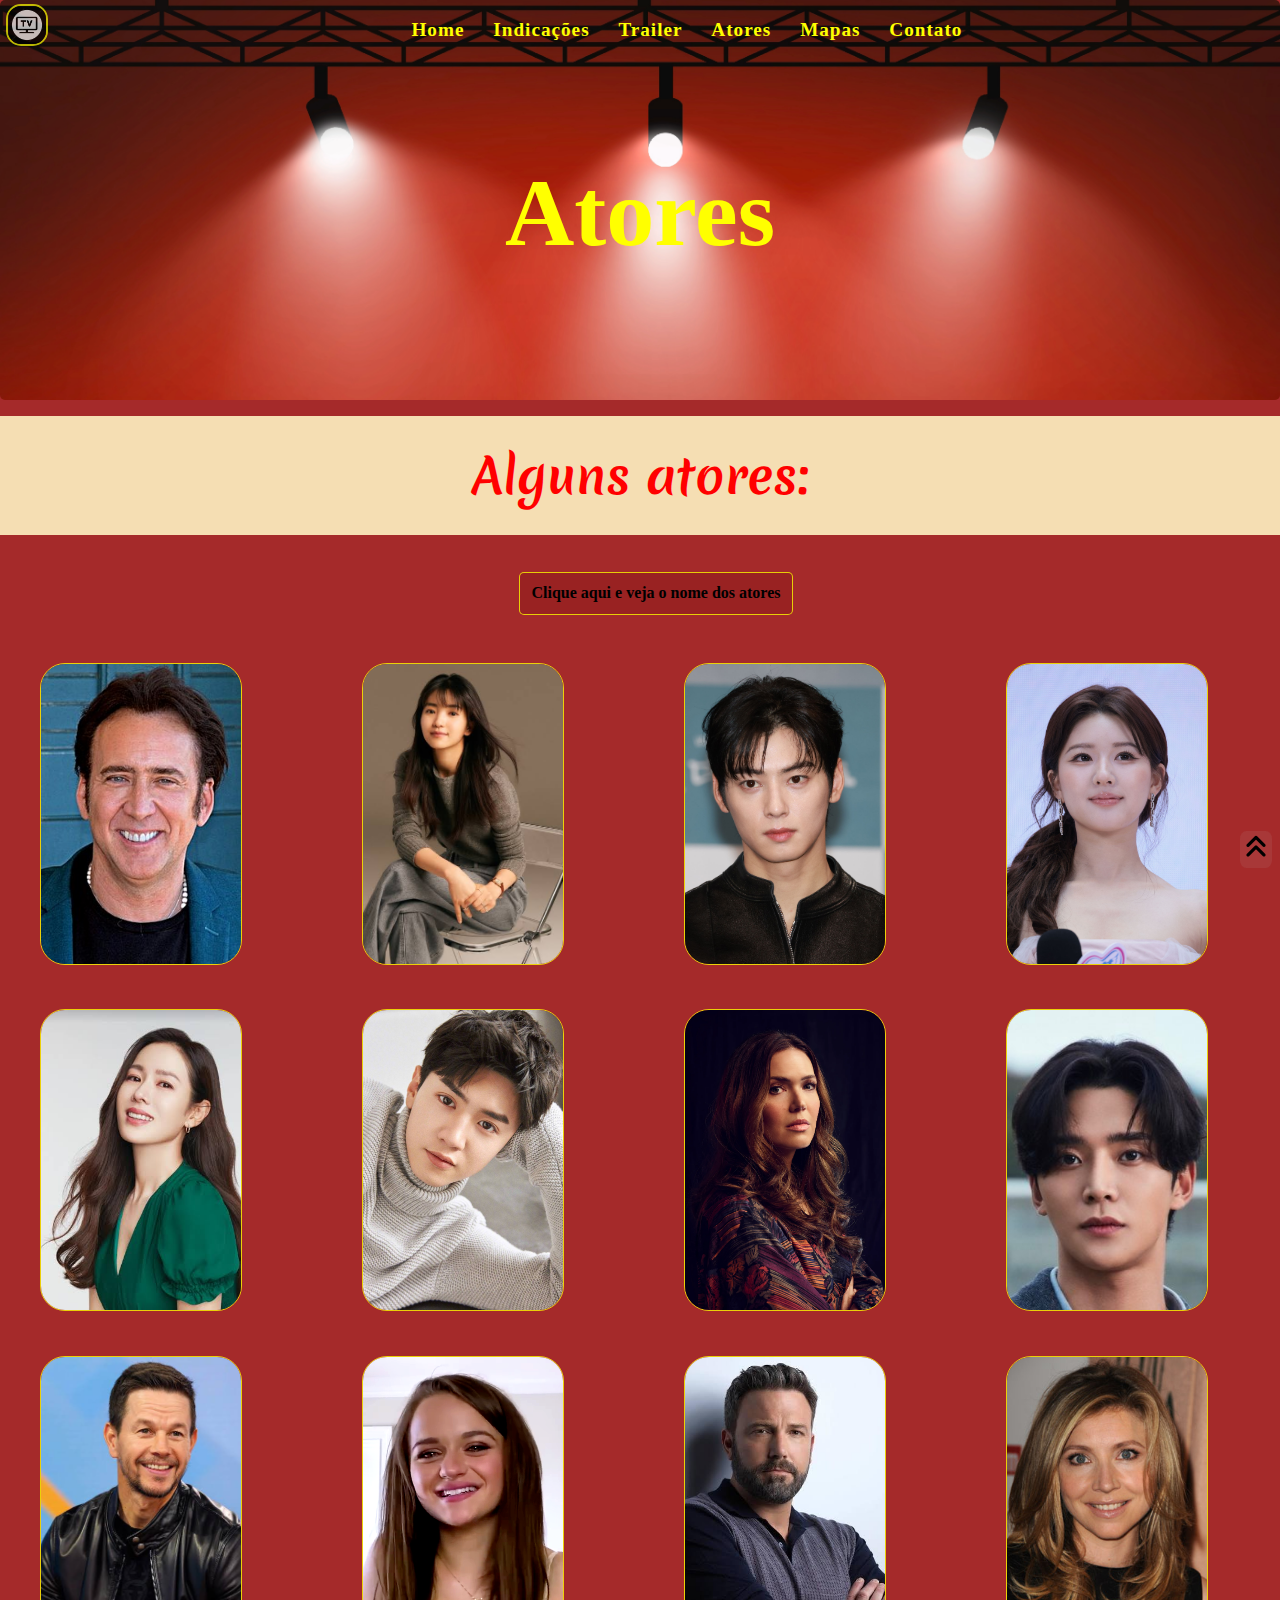
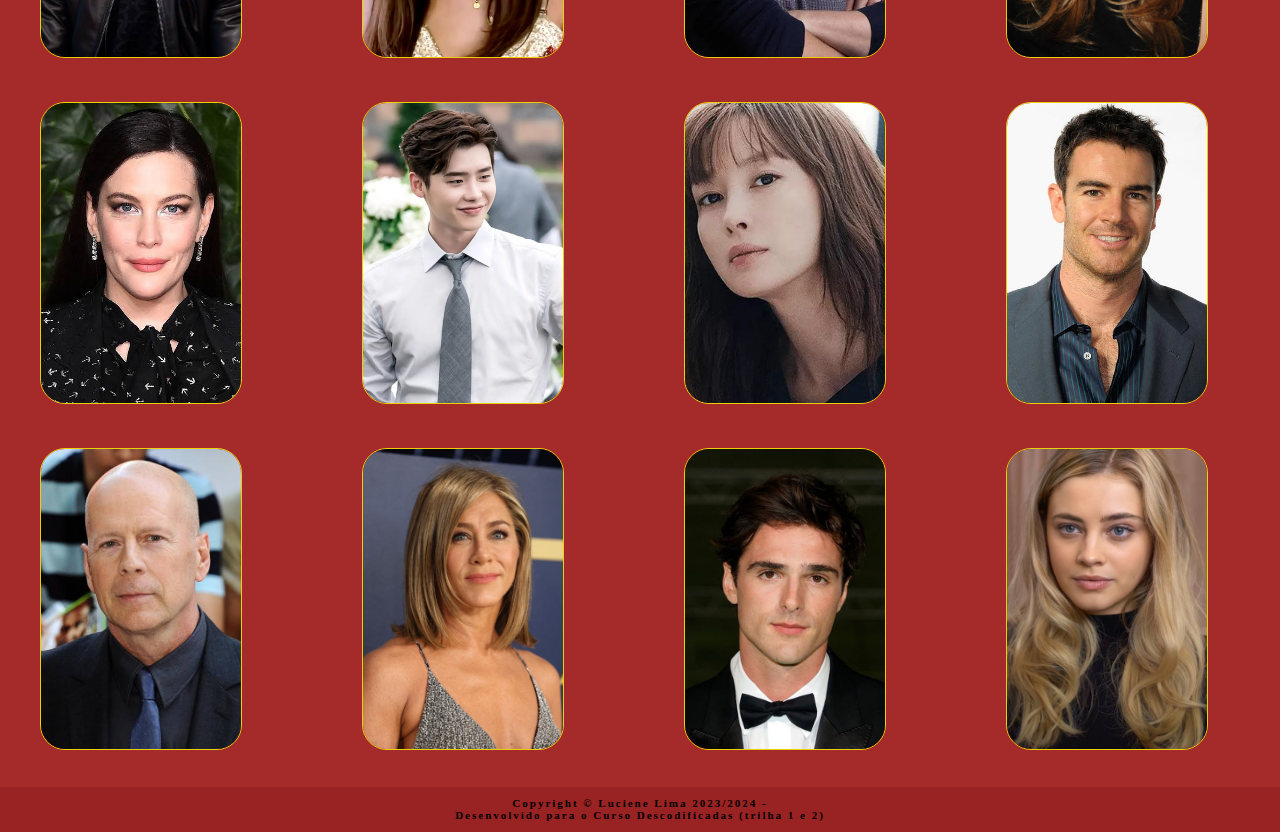
<file: atores.html>
<!DOCTYPE html>
<html lang="pt-br">
<head>
    <meta charset="UTF-8">
    <meta name="viewport" content="width=device-width, initial-scale=1.0">
    <meta name="keywords" content="Maratonize, Dicas de filmes e séries, Filmes, Séries, Streaming, Netflix, Prime Vídeo, Disney Plus">
    <meta name="description" content="Procurando um filme ou uma série?! Encontre aqui no site algumas dicas com sinopses, trailers e até pontos turísticos retratados nas histórias.">
    <meta name="author" content="Luciene Lima">

    <title>Maratonize - Dicas de filmes e séries</title>

    <!-- ícone na aba -->
    <link rel="shortcut icon" href="imagens/controlo-remoto.png" type="image/x-icon">

    <!-- Link do google pra usarmos o Ícone menu hamburguer -->
    <link href="https://fonts.googleapis.com/icon?family=Material+Icons" rel="stylesheet">

    <!-- Link arq js do menu hambuguer -->
    <script src="index.js"></script>

    
    <!-- Linkar normalize -->
    <link rel="stylesheet" href="css/normalize.css">

    <!-- Linkar css -->
    <link rel="stylesheet" href="css/estilo.css">
    <link rel="stylesheet" href="css/atores.css">
 
    <!-- Linkar responsivo css -->
    <link rel="stylesheet" href="css/responsivo.css">
    <link rel="stylesheet" href="css/responsivo_atores.css">

</head>

<body>
    <main>
        <header class="header_atores">
        
            <!-- Logo  clicável pra página inicial/Home-->
            <a href="index.html"><img class="imagem_logo" src="imagens/download.png" alt="logo de uma tv"></a>
    
            <!-- Menu Hamburguer -->
            <i id="hamburguer" class="material-icons" onclick="menuShow()">menu</i>
    
                <!-- Id do nav pra usar no menu hamburguer -->
                <nav id="itens_hamburguer">
                  <article class="article_menu">
                    <ul class="menu">
                        <li><a href="index.html">Home</a></li>
                        <li><a href="indicacoes.html">Indicações</a></li>  
                        <li><a href="trailer.html">Trailer</a></li>
                        <li><a href="atores.html">Atores</a></li>  
                        <!-- <li><a href="mapas.html">Mapas</a></li> -->
                        <li><a href="mapas2.html">Mapas</a></li>
                        <li><a href="contato.html">Contato</a></li>
            
                    </ul>
                  </article>      
                </nav>
                
            <h1 class="atores_título">Atores</h1> 
    
           </header>


           <h4>Alguns atores:</h4>
           

           <!-- Div pro botão chamar o nome dos atores com JS -->

           <div class="div_btn_nome_atores">

            <!-- Botão pra chamar o nome dos atores -->

           <button id="btn_nome_atores" onclick="mostrar_nome()"  type="button">Clique aqui e veja o nome dos atores</button>

           </div>

      
           <!-- Section com os 4 atores -->
            <section class="section_atores">

             <!-- <div class="div_4atores"> -->

                <!-- 1ª linha -->

                <!-- Nicolas Cage -->
          
                <figure class="figure_atores at_cage">
                    
                    <img class="img_ator" src="imagens/nicolas_cage.jpg" alt="imagem do ator Nicolas Cage">
               
                    <!-- Parágrafo pra aparecer nome do ator ao clicar com o mouse com JS -->
                    <p class="click_nome" style="display: none;">Nicolas Cage</p>

                </figure>


                <!--Kim Tae-ri  -->
          
                <figure class="figure_atores at_kim">
                    
                    <img class="img_ator"src="imagens/kim_tae-ri.jpg" alt="imagem da atriz Kim Tae-ri">

                    <!-- Parágrafo pra aparecer nome do ator ao clicar com o mouse com JS -->
                    <p class="click_nome" style="display: none;">Kim Tae-ri</p>
              
                </figure>

                         
                <!-- Cha Eun-woo -->
                            
                <figure class="figure_atores at_eunwoo">

                    <img class="img_ator" src="imagens/eunwoo.jpg" alt="imagem do ator Cha Eun-woo">

                    <p class="click_nome" style="display: none;">Cha Eun-woo</p>

              
                </figure>


                <!--Zhao Lusi-->
          
                <figure class="figure_atores at_zhao">
                    
                    <img class="img_ator" src="imagens/Zhao_Lusi.jpg" alt="imagem da atriz Zhao Lusi">

                    <p class="click_nome" style="display: none;">Zhao Lusi</p>

              
                </figure>

                
                <!-- 2ª linha -->

                <!-- Son Ye-jin -->
                                     
                <figure class="figure_atores">
                    
                    <img class="img_ator" src="imagens/Son_ye-jin.jpg" alt="imagem da atriz Son Ye-jin">

                    <p class="click_nome" style="display: none;">Son Ye-jin</p>

           
                </figure>

                <!--Chen Zheyuan -->
          
                <figure class="figure_atores">
                    
                    <img class="img_ator" src="imagens/Chen_Zheyuan.jpg" alt="imagem do ator Chen Zheyuan">

                    <p class="click_nome" style="display: none;">Chen Zheyuan</p>

              
                </figure>

                <!--Mandy Moore-->
          
                <figure class="figure_atores">
                    
                    <img class="img_ator" src="imagens/mandy_moore.webp" alt="imagem da atriz Mandy Moore">

                    <p class="click_nome" style="display: none;">Mandy Moore</p>

              
                </figure>

                <!-- Ro Woon  -->
          
                <figure class="figure_atores">
                    
                    <img class="img_ator" src="imagens/Rowoon.jpg" alt="imagem do ator Ro Woon">

                    <p class="click_nome" style="display: none;">Ro Woon</p>

              
                </figure>

                
                <!-- 3ª linha -->

                <!--Mark Wahlberg-->
          
                <figure class="figure_atores at_mark">
                    
                    <img class="img_ator" src="imagens/mark_wahlberg.jpg" alt="imagem do ator Mark Wahlberg ">

                    <p class="click_nome" style="display: none;">Mark Wahlberg</p>

              
                </figure>


                <!-- Joey King -->
          
                <figure class="figure_atores">
                    
                    <img class="img_ator" src="imagens/Joey_King.png" alt="imagem da atriz Joey King">

                    <p class="click_nome" style="display: none;">Joey King</p>

              
                </figure>

                                
                <!--Ben Affleck-->
          
                <figure class="figure_atores">
                    
                    <img class="img_ator" src="imagens/ben_affleck.jpg" alt="imagem do ator Ben Affleck">

                    <p class="click_nome" style="display: none;">Ben Affleck</p>

              
                </figure>

                <!-- Sarah Chalke -->
          
                <figure class="figure_atores">
                    
                    <img class="img_ator" src="imagens/Sarah_Chalke.jpg" alt="imagem da atriz Sarah Chalke">

                    <p class="click_nome" style="display: none;">Sarah Chalke</p>

                  
                </figure>

                
                <!-- 4ª linha -->

                <!-- Liv Tyler-->
          
                <figure class="figure_atores">
                    
                    <img class="img_ator" src="imagens/liv_tyler.jpg" alt="imagem da atriz Liv Tyler">

                    <p class="click_nome" style="display: none;">Liv Tyler</p>

              
                </figure>

                <!-- Lee Jong-suk-->
          
                <figure class="figure_atores">
                    
                    <img class="img_ator" src="imagens/Lee_jong_suk.webp" alt="imagem do ator Lee Jong-suk">

                    <p class="click_nome" style="display: none;">Lee Jong-suk</p>

              
                </figure>

           
                <!--Lee Na-young-->
          
                <figure class="figure_atores">
                    
                    <img class="img_ator" src="imagens/Lee-Na-young.webp" alt="imagem da atriz Lee Na-young">

                    <p class="click_nome" style="display: none;">Lee Na-young</p>

              
                </figure>

                <!-- Ben Lawson-->
          
                <figure class="figure_atores">
                    
                    <img class="img_ator" src="imagens/Ben_Lawson.webp" alt="imagem do ator Ben Lawson">

                    <p class="click_nome" style="display: none;">Ben Lawson</p>

              
                </figure>


                <!-- 5ª linha -->

                
                <!-- Bruce Willis-->
          
                <figure class="figure_atores">
                    
                    <img class="img_ator" src="imagens/bruce_willis.jpg" alt="imagem do ator Bruce Willis">

                    <p class="click_nome" style="display: none;">Bruce Willis</p>

              
                </figure>


                <!--Jennifer Aniston-->
          
                <figure class="figure_atores">
                    
                    <img class="img_ator" src="imagens/jennifer_aniston.jpg" alt="imagem da atriz Jennifer Aniston">

                    <p class="click_nome" style="display: none;">Jennifer Aniston</p>

              
                </figure>

                           
                <!--Jacob Elordi -->
          
                <figure class="figure_atores">
                    
                    <img class="img_ator" src="imagens/Jacob _Elordi.jpg" alt="imagem do ator Jacob Elordi">

                    <p class="click_nome" style="display: none;">Jacob Elordi</p>

              
                </figure>

                <!--Josephine Langford -->
          
                <figure class="figure_atores">
                    
                    <img class="img_ator" src="imagens/Josephine _Langford.jpg" alt="imagem da atriz Josephine Langford">

                    <p class="click_nome" style="display: none;">Josephine Langford</p>

              
                </figure>

               

            </section>

         <!-- </div> -->

           

    </main>

    <!-- Botão seta pra subir a página -->
<div id="voltarTopo">
    <a class="button_seta" href="#" id="up"><img src="imagens/setas-para-cima.png"></a>
</div>

<!-- Footer / Rodapé -->
<footer>Copyright &copy; Luciene Lima 2023/2024 - <br>Desenvolvido para o Curso Descodificadas (trilha 1 e 2)</footer>
    

<!-- Link pro JS mostrar o nome do ator -->
<script src="nome_ator.js"></script>


</body>
</html>











































<!-- Esse trabalho foi feito por Luciene Lima -->
</file>
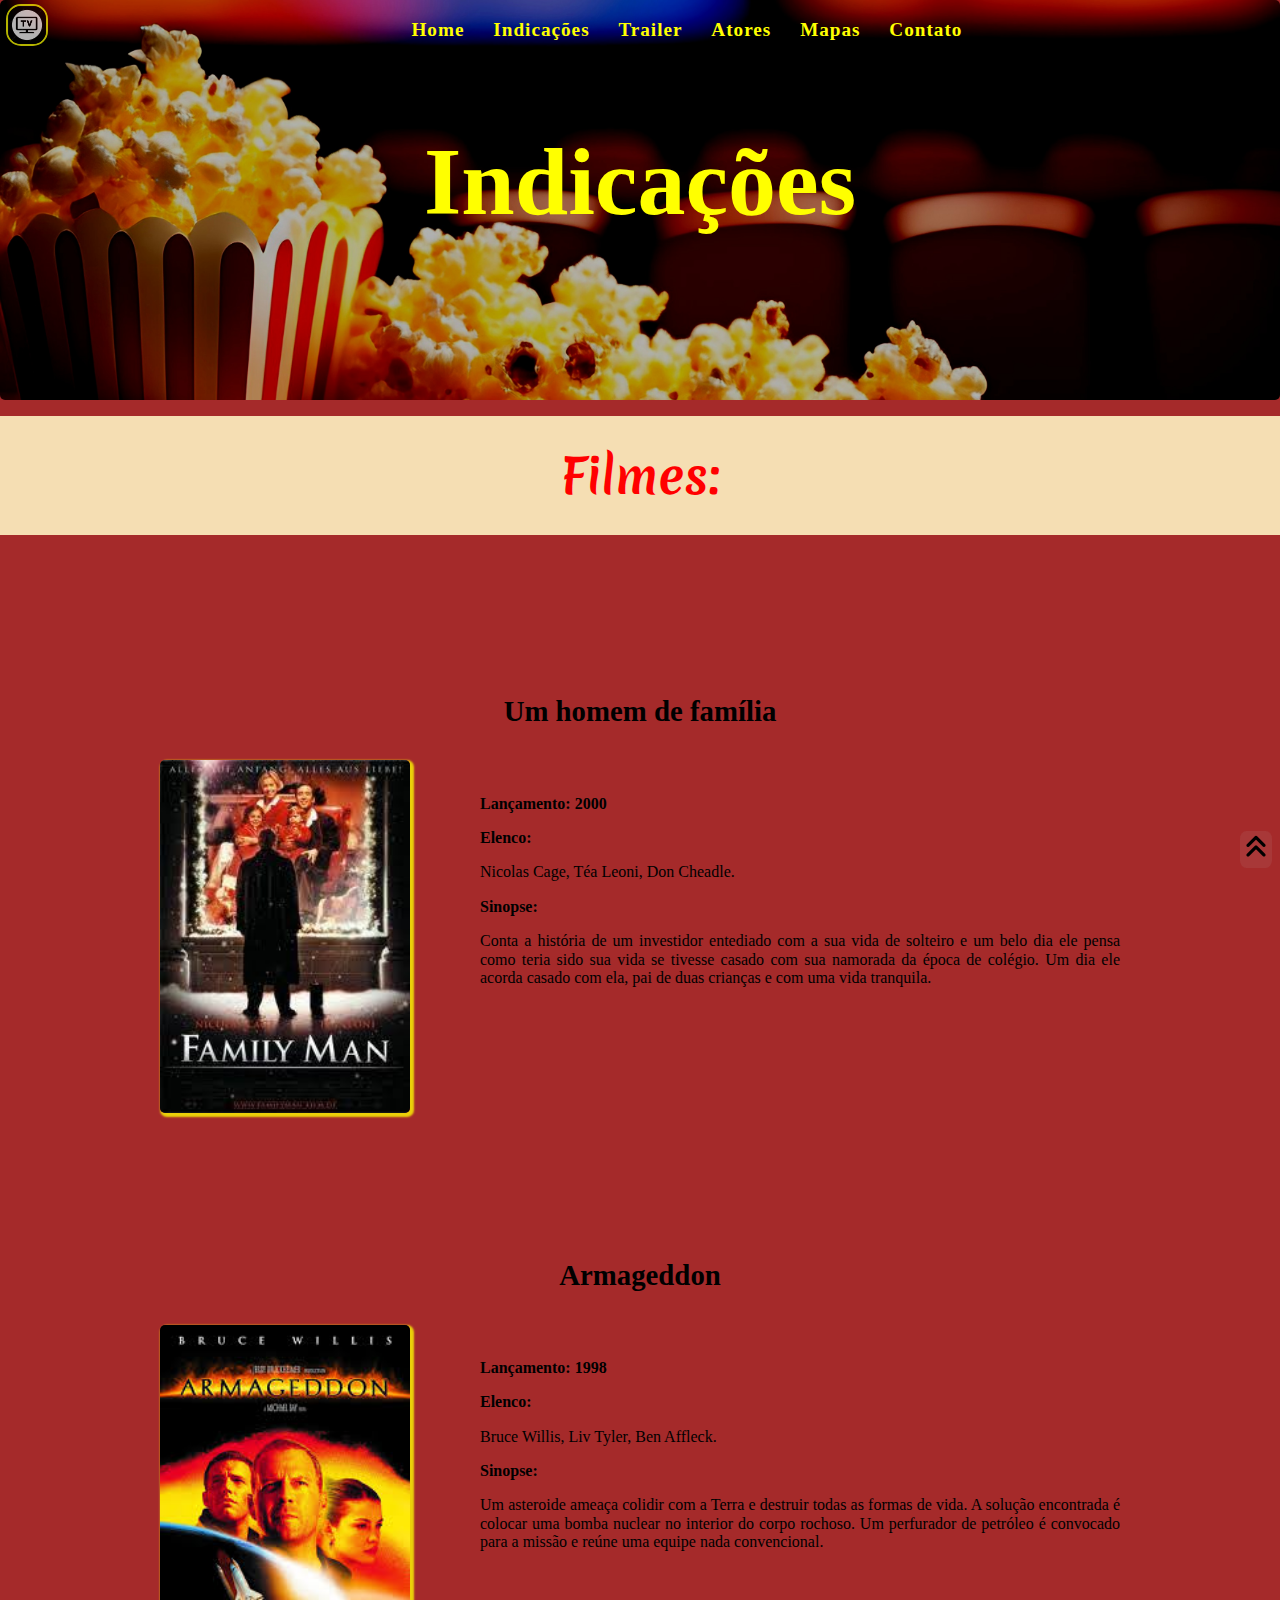
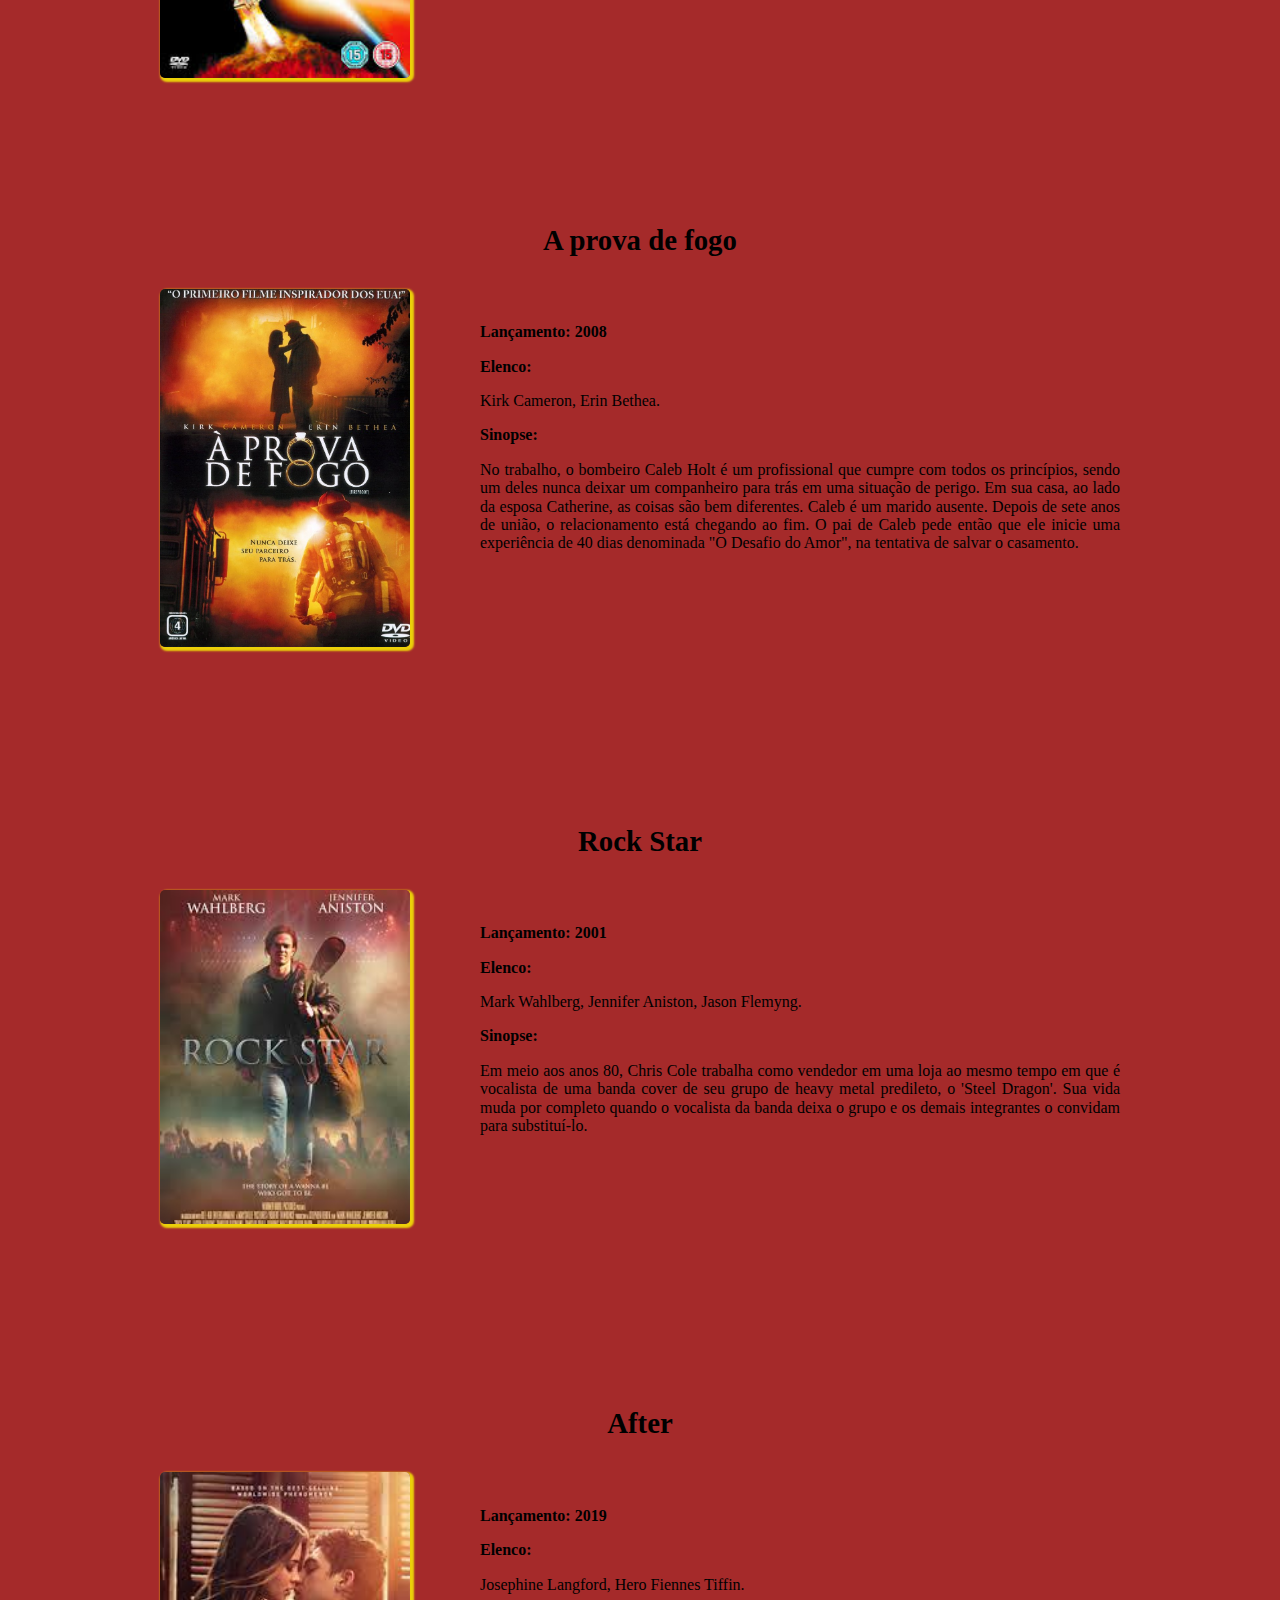
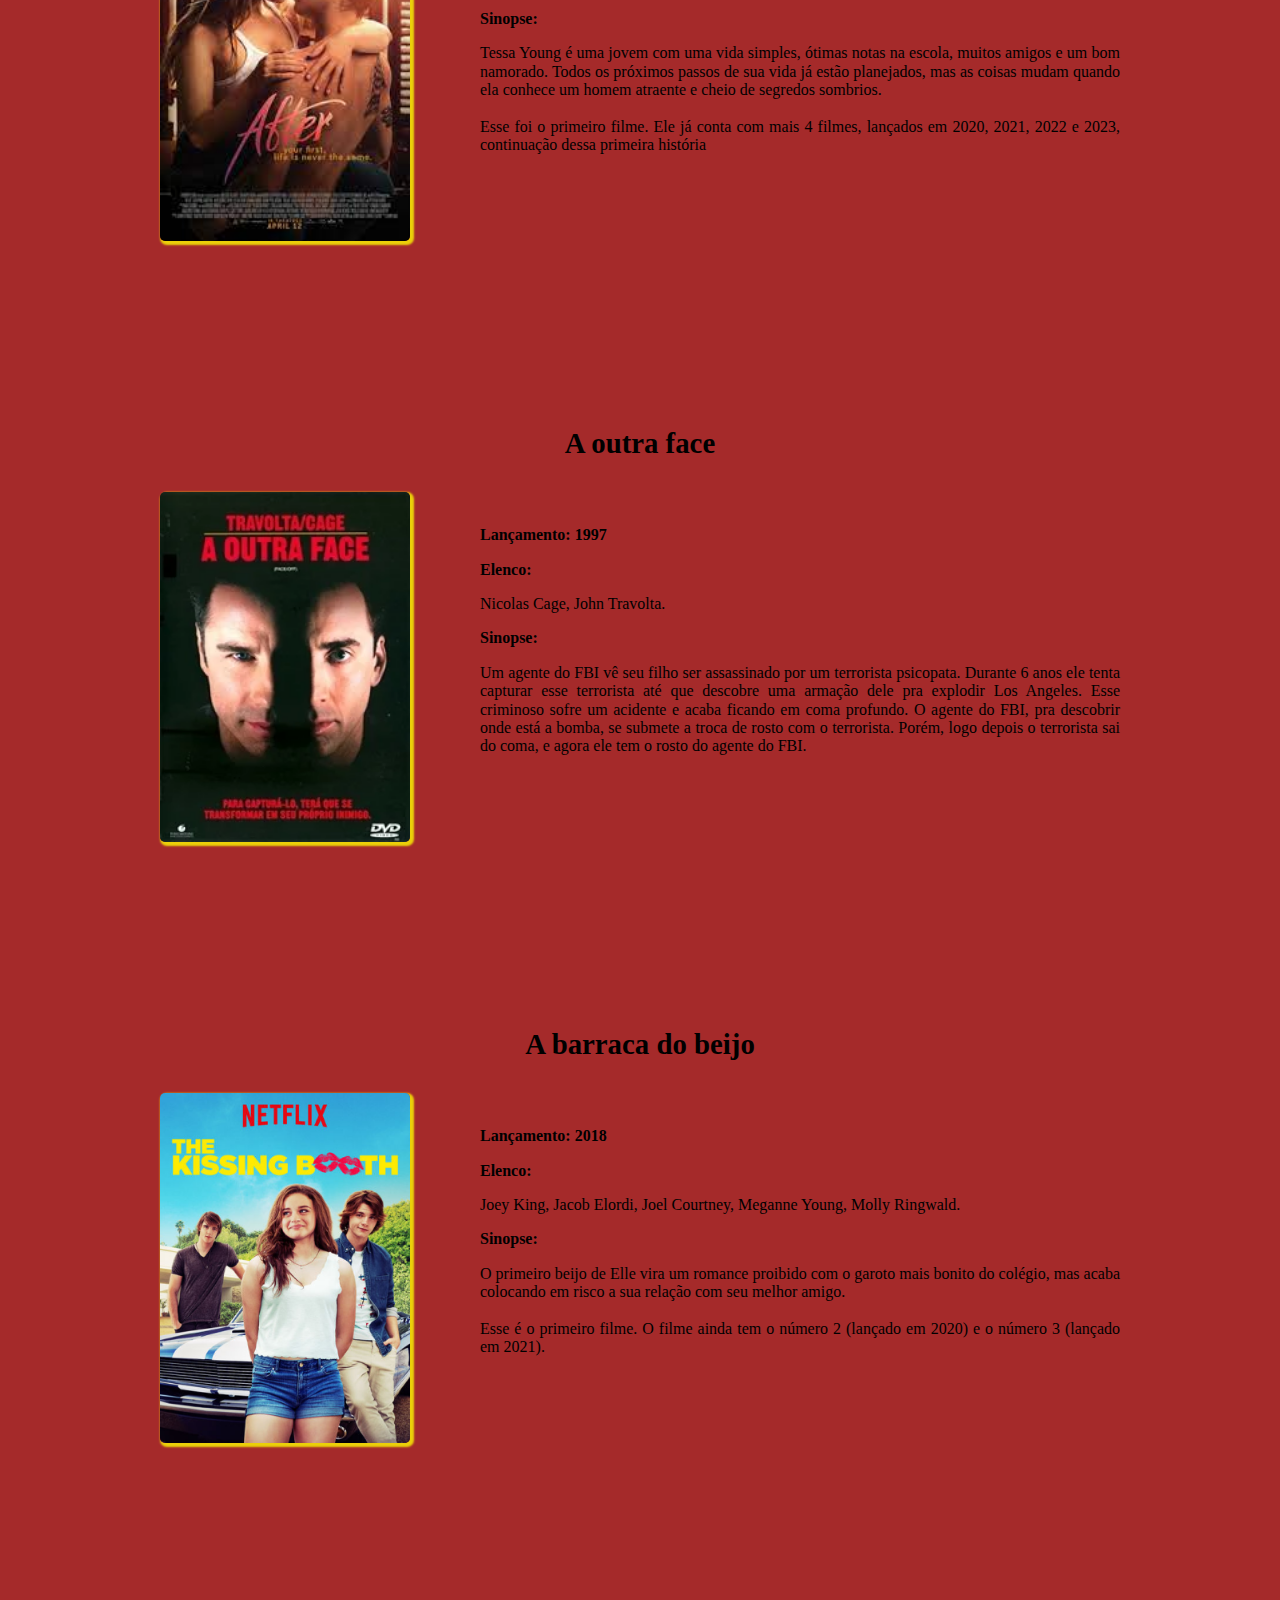
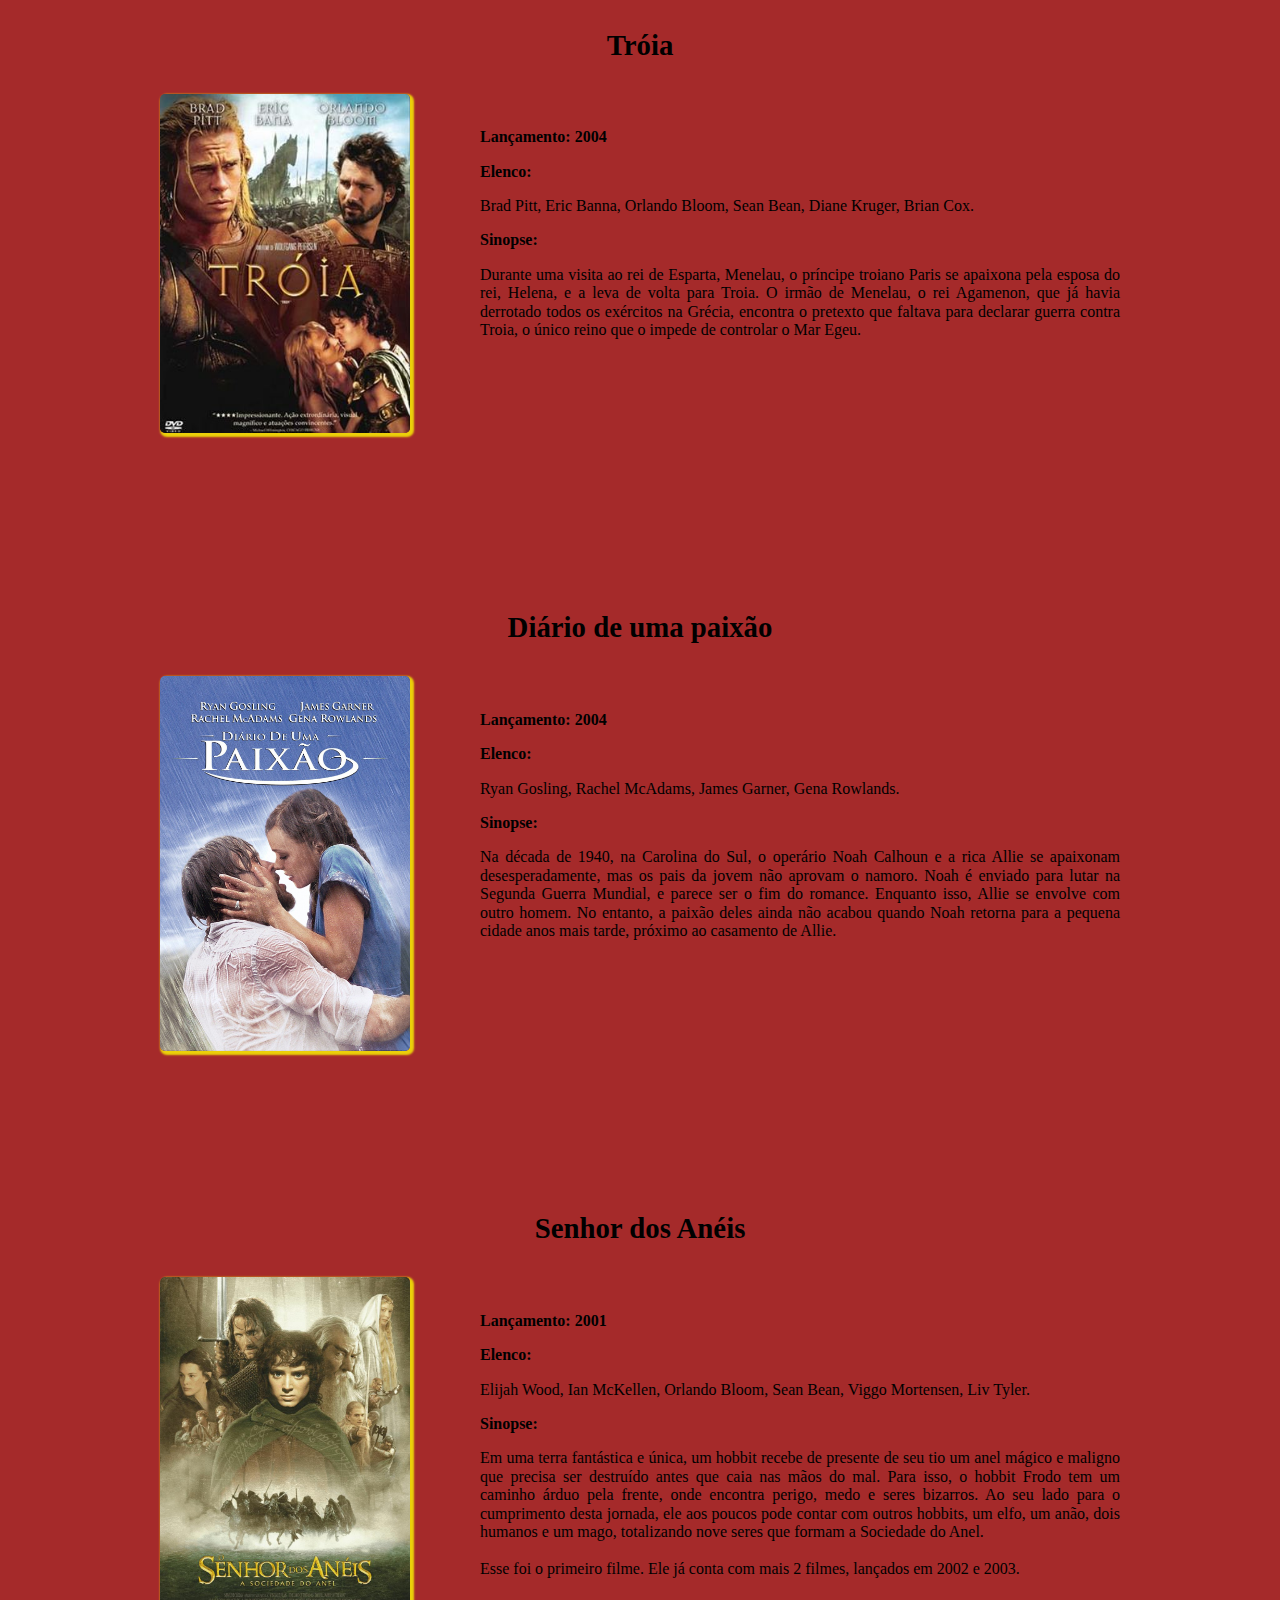
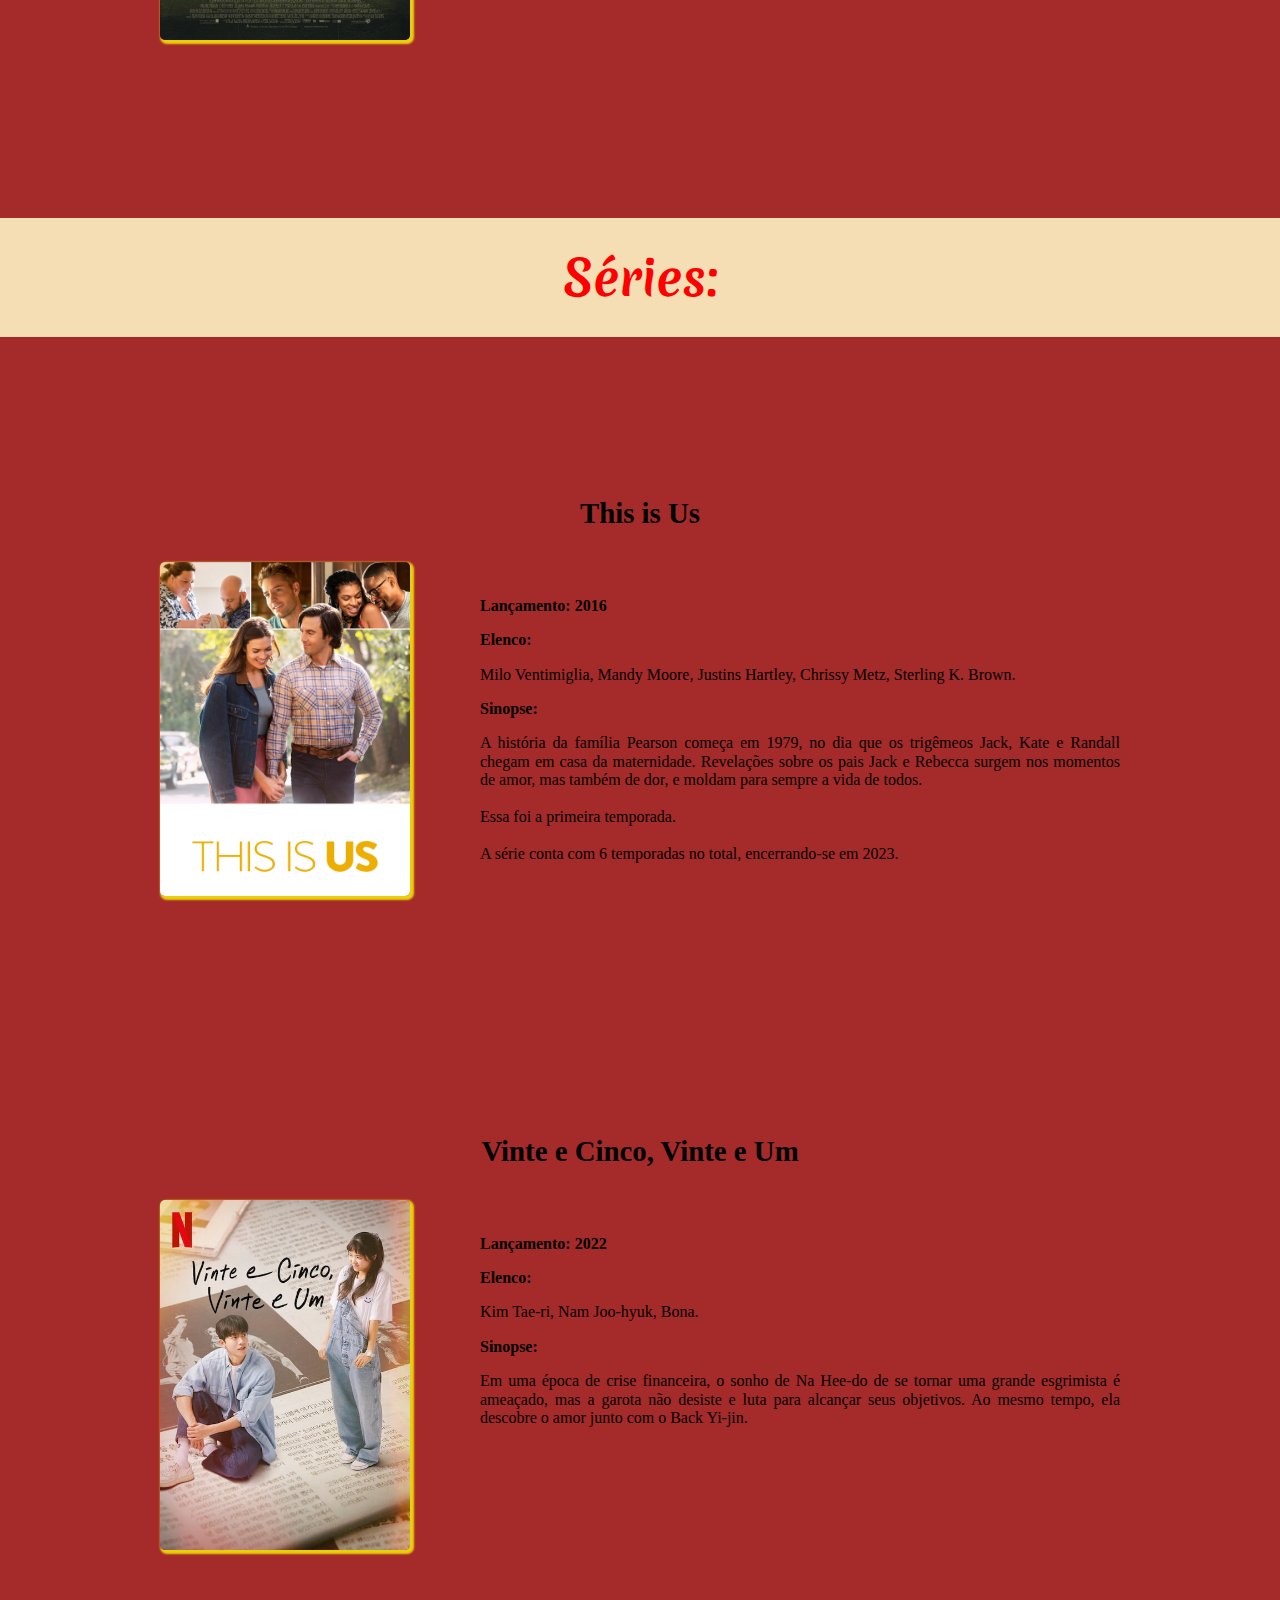
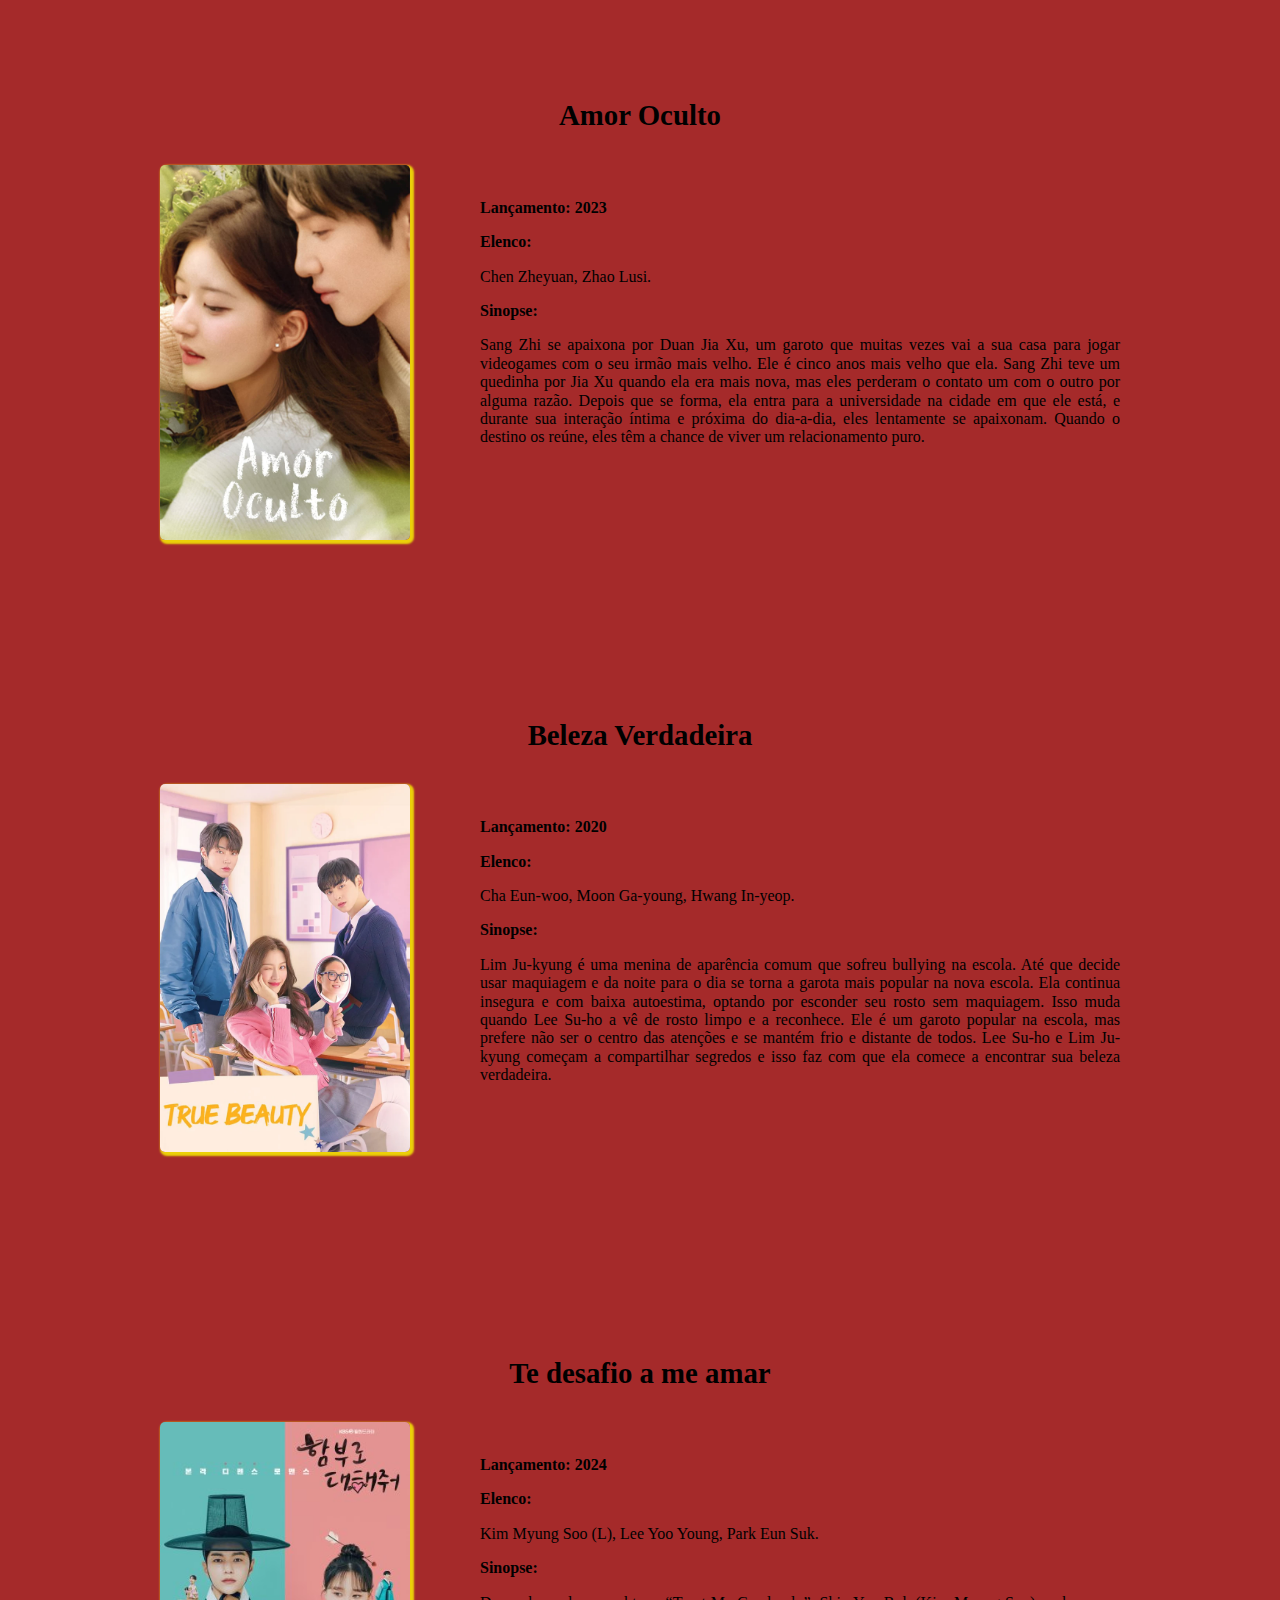
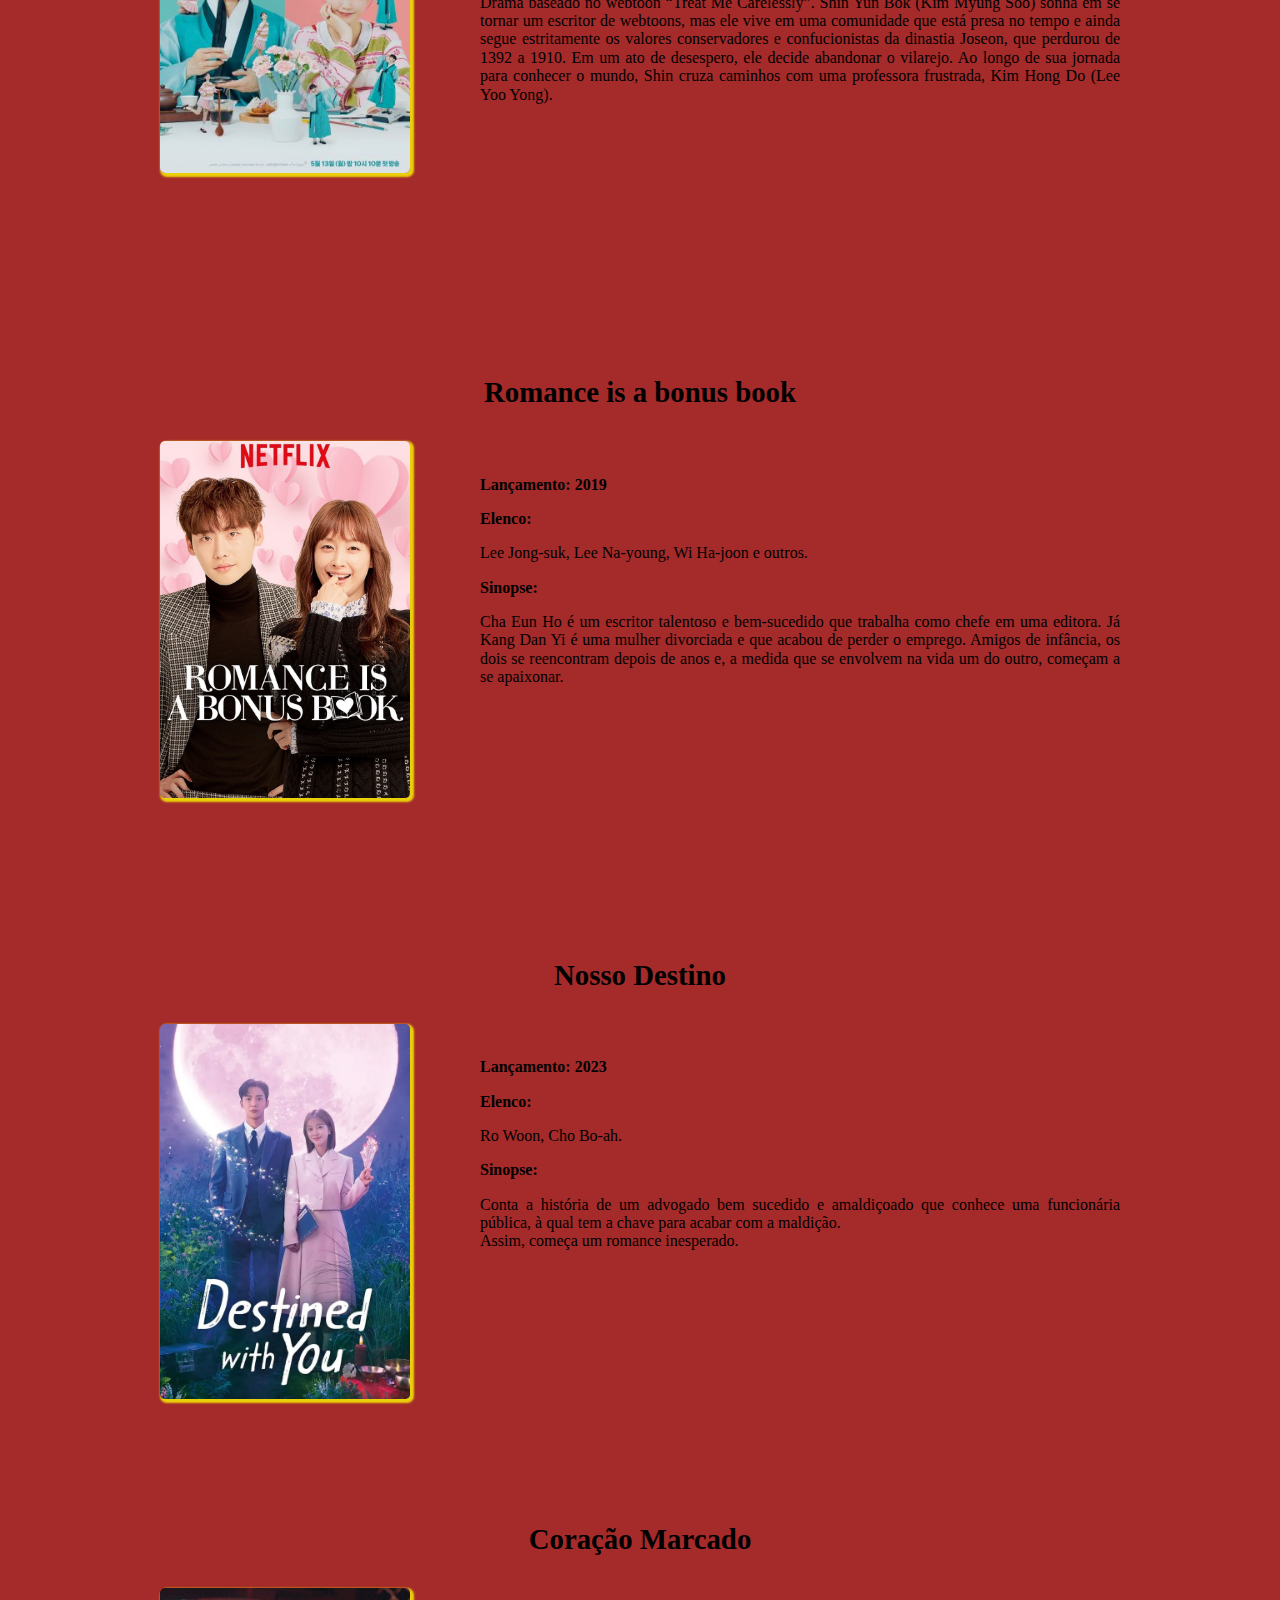
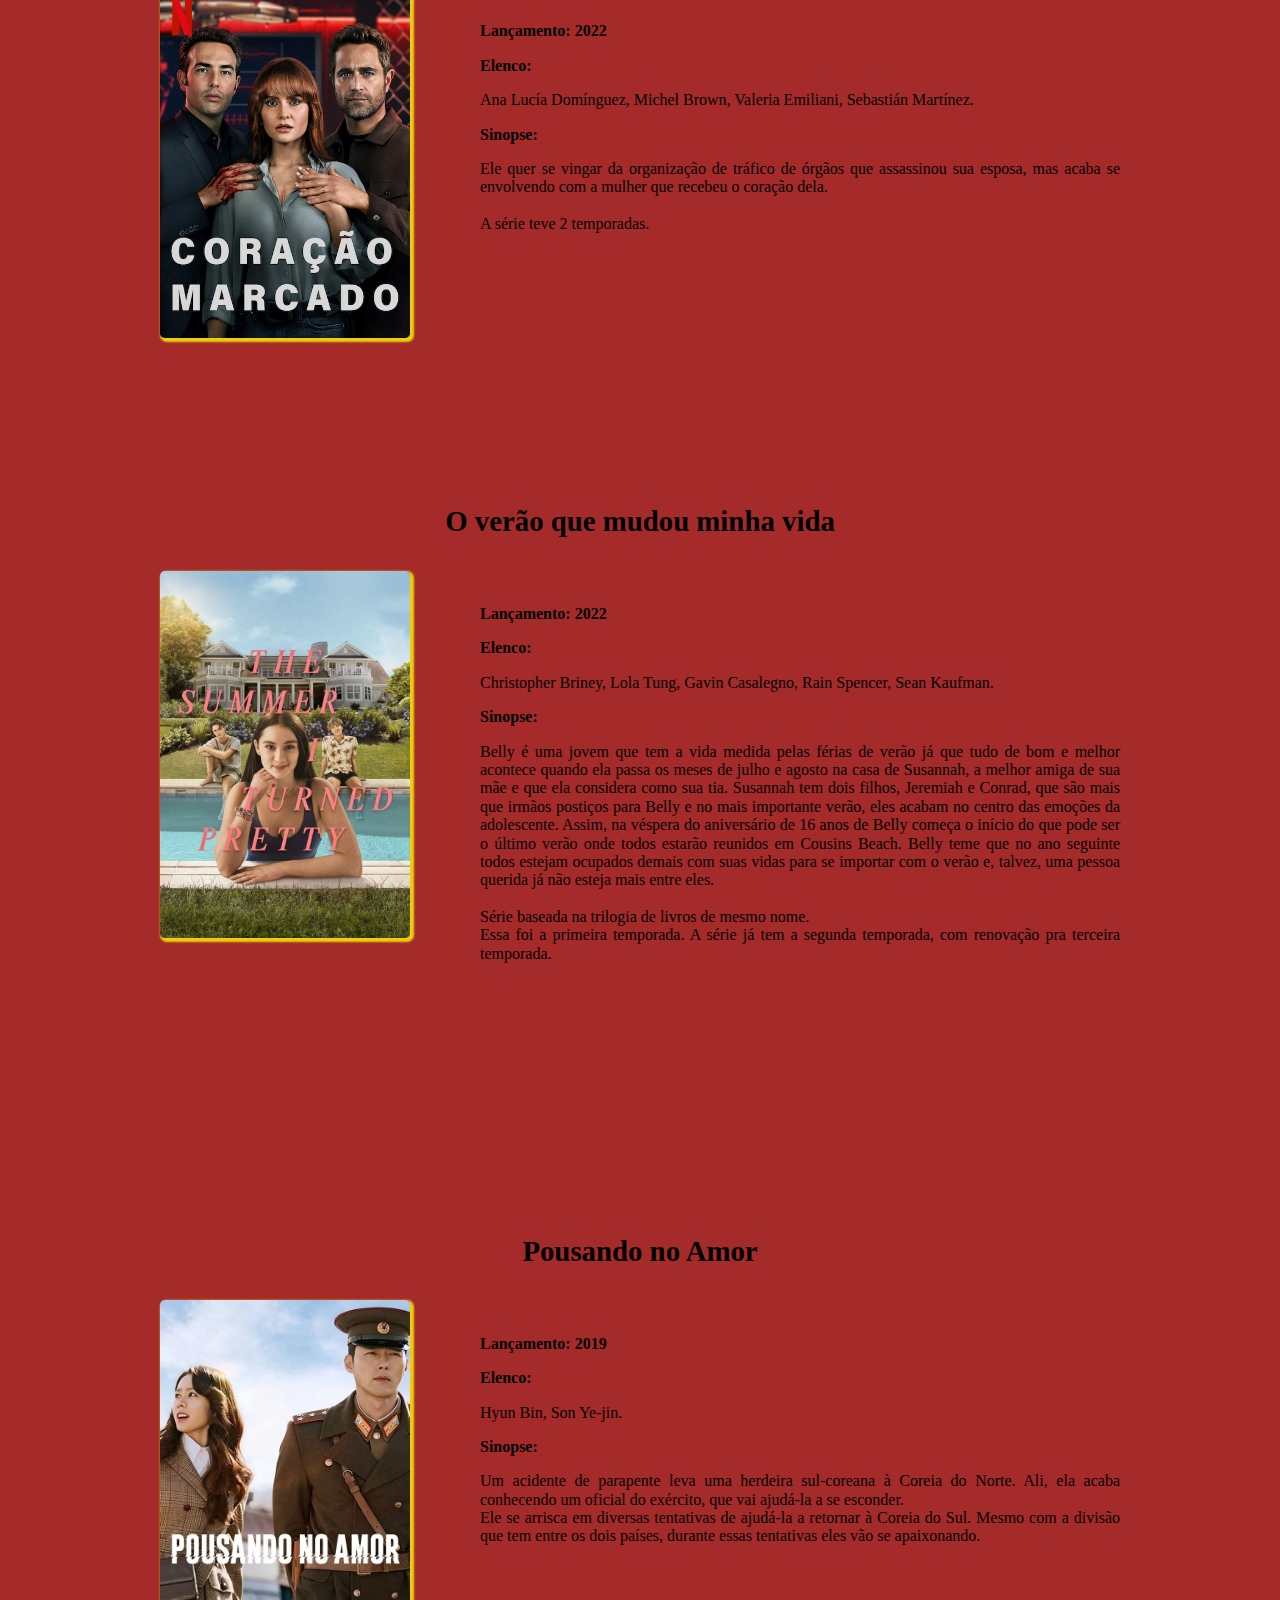
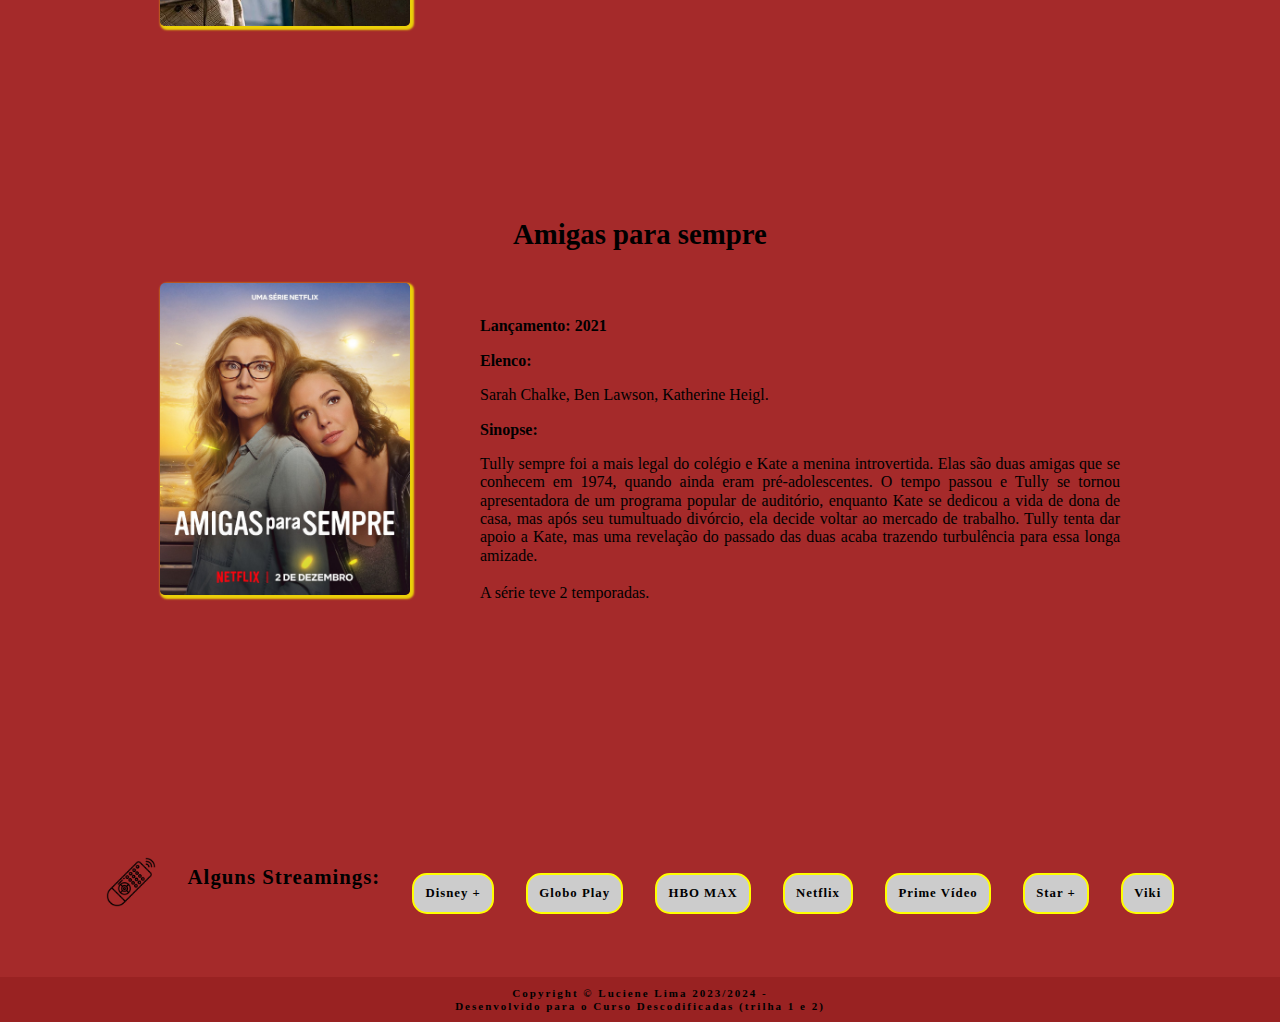
<file: indicacoes.html>
<!DOCTYPE html>
<html lang="pt-br">
<head>
    <meta charset="UTF-8">
    <meta name="viewport" content="width=device-width, initial-scale=1.0">
    <meta name="keywords" content="Maratonize, Dicas de filmes e séries, Filmes, Séries, Streaming, Netflix, Prime Vídeo, Disney Plus">
    <meta name="description" content="Procurando um filme ou uma série?! Encontre aqui no site algumas dicas com sinopses, trailers e até pontos turísticos retratados nas histórias.">
    <meta name="author" content="Luciene Lima">

    <title>Maratonize - Dicas de filmes e séries</title>

    <!-- ícone na aba -->
    <link rel="shortcut icon" href="imagens/controlo-remoto.png" type="image/x-icon">

    <!-- Link do google pra usarmos o Ícone menu hamburguer -->
    <link href="https://fonts.googleapis.com/icon?family=Material+Icons" rel="stylesheet">

    <!-- Link arq js do menu hambuguer -->
    <script src="index.js"></script>

    <!-- Linkar normalize -->
    <link rel="stylesheet" href="css/normalize.css">

    <!-- Linkar css -->
    <link rel="stylesheet" href="css/estilo.css">
 
    <!-- Linkar responsivo css -->
    <link rel="stylesheet" href="css/responsivo.css">

</head>

<body>
    <main>
      <header class="indicações">
        
        <!-- Logo  clicável pra página inicial/Home-->
        <a href="index.html"><img class="imagem_logo" src="imagens/download.png" alt="logo de uma tv"></a>

        <!-- Menu Hamburguer -->
        <i id="hamburguer" class="material-icons" onclick="menuShow()">menu</i>

            <!-- Id do nav pra usar no menu hamburguer -->
            <nav id="itens_hamburguer">
              <article class="article_menu">
                <ul class="menu">
                    <li><a href="index.html">Home</a></li>
                    <li><a href="indicacoes.html">Indicações</a></li>    
                    <li><a href="trailer.html">Trailer</a></li>
                    <li><a href="atores.html">Atores</a></li>  
                    <!-- <li><a href="mapas.html">Mapas</a></li> -->
                    <li><a href="mapas2.html">Mapas</a></li>
                    <li><a href="contato.html">Contato</a></li>
        
                </ul>
              </article>      
            </nav>
            
        <h1 class="indicações_título">Indicações</h1> 

       </header>

           <!-- FILMES -->

           
    <h4>Filmes:</h4>

    <div class="div_indicações">
        
    <!-- Um homem de família -->

    <section class="section_container">

        <div class="container">

            <h2>Um homem de família</h2>

            <article class="article_fs">
       
                <img class="imagem_fs" src="imagens/homem_familia.jpeg" alt="filme um homem de família">
                <br>
           
                <p class="parágrafo_dados">Lançamento: 2000</p>
                <p class="parágrafo_dados">Elenco:</p>
                <p class="parágrafo_atores">Nicolas Cage, Téa Leoni, Don Cheadle.</p>
                <p class="parágrafo_dados">Sinopse:</p>
                <p class="parágrafo_sinopse">Conta a história de um investidor entediado com a sua vida de solteiro e um belo dia ele pensa como teria sido sua vida se tivesse casado com sua namorada da época de colégio. Um dia ele acorda casado com ela, pai de duas crianças e com uma vida tranquila.</p>
            </article>
       
        </div>

    </section>

    <!-- Armageddon -->

    <section class="section_container">

        <div class="container">

            <h2>Armageddon</h2>

            <article class="article_fs">
       
                <img class="imagem_fs" src="imagens/armageddon.jpg" alt="filme armagedon">
                <br>
           
                <p class="parágrafo_dados">Lançamento: 1998</p>
                <p class="parágrafo_dados">Elenco:</p>
                <p class="parágrafo_atores">Bruce Willis, Liv Tyler, Ben Affleck.</p>
                <p class="parágrafo_dados">Sinopse:</p>
                <p class="parágrafo_sinopse">Um asteroide ameaça colidir com a Terra e destruir todas as formas de vida. A solução encontrada é colocar uma bomba nuclear no interior do corpo rochoso. Um perfurador de petróleo é convocado para a missão e reúne uma equipe nada convencional.</p>
            </article>
       
        </div>

    </section>

    <!-- A prova de fogo -->

    <section class="section_container">

        <div class="container">

            <h2>A prova de fogo</h2>

            <article class="article_fs">
       
                <img class="imagem_fs" src="imagens/prova_fogo.jpg" alt="filme a prova de fogo">
                <br>
            
                <p class="parágrafo_dados">Lançamento: 2008</p>
                <p class="parágrafo_dados">Elenco:</p>
                <p class="parágrafo_atores">Kirk Cameron, Erin Bethea.</p>
                <p class="parágrafo_dados">Sinopse:</p>
                <p class="parágrafo_sinopse">No trabalho, o bombeiro Caleb Holt é um profissional que cumpre com todos os princípios, sendo um deles nunca deixar um companheiro para trás em uma situação de perigo. Em sua casa, ao lado da esposa Catherine, as coisas são bem diferentes. Caleb é um marido ausente. Depois de sete anos de união, o relacionamento está chegando ao fim. O pai de Caleb pede então que ele inicie uma experiência de 40 dias denominada "O Desafio do Amor", na tentativa de salvar o casamento.</p>
            </article>
       
        </div>

    </section>

    <!-- Rock Star -->

    <section class="section_container">

        <div class="container">

            <h2>Rock Star</h2>

            <article class="article_fs">
       
                <img class="imagem_fs" src="imagens/rock_starjpg.jpg" alt="filme rock star">
                <br>
            
                <p class="parágrafo_dados">Lançamento: 2001</p>
                <p class="parágrafo_dados">Elenco:</p>
                <p class="parágrafo_atores">Mark Wahlberg, Jennifer Aniston, Jason Flemyng.</p>
                <p class="parágrafo_dados">Sinopse:</p>
                <p class="parágrafo_sinopse">Em meio aos anos 80, Chris Cole trabalha como vendedor em uma loja ao mesmo tempo em que é vocalista de uma banda cover de seu grupo de heavy metal predileto, o 'Steel Dragon'. Sua vida muda por completo quando o vocalista da banda deixa o grupo e os demais integrantes o convidam para substituí-lo.</p>
            </article>
       
        </div>

    </section>

    <!-- After -->

    <section class="section_container">

        <div class="container">

            <h2>After</h2>

            <article class="article_fs">
       
                <img class="imagem_fs" src="imagens/after.jpeg" alt="filme after">
                <br>
          
                <p class="parágrafo_dados">Lançamento: 2019</p>
                <p class="parágrafo_dados">Elenco:</p>
                <p class="parágrafo_atores">Josephine Langford, Hero Fiennes Tiffin.</p>
                <p class="parágrafo_dados">Sinopse:</p>
                <p class="parágrafo_sinopse">Tessa Young é uma jovem com uma vida simples, ótimas notas na escola, muitos amigos e um bom namorado. Todos os próximos passos de sua vida já estão planejados, mas as coisas mudam quando ela conhece um homem atraente e cheio de segredos sombrios. 
                <br><br>Esse foi o primeiro filme. Ele já conta com  mais 4 filmes, lançados em 2020, 2021, 2022 e 2023, continuação dessa primeira história </p>
            </article>
       
        </div>

    </section>

    <!-- A outra face -->

    <section class="section_container">

        <div class="container">

            <h2>A outra face</h2>

            <article class="article_fs">
       
                <img class="imagem_fs" src="imagens/outra_face.webp" alt="filme a outra face">
                <br>
            
                <p class="parágrafo_dados">Lançamento: 1997</p>
                <p class="parágrafo_dados">Elenco:</p>
                <p class="parágrafo_atores">Nicolas Cage, John Travolta.</p>
                <p class="parágrafo_dados">Sinopse:</p>
                <p class="parágrafo_sinopse">Um agente do FBI vê seu filho ser assassinado por um terrorista psicopata. Durante 6 anos ele tenta capturar esse terrorista até que descobre uma armação dele pra explodir Los Angeles. Esse criminoso sofre um acidente e acaba ficando em coma profundo. O agente do FBI, pra descobrir onde está a bomba, se submete a troca de rosto com o terrorista. Porém, logo depois o terrorista sai do coma, e agora ele tem o rosto do agente do FBI.</p>
            </article>
       
        </div>

    </section>

    <!-- A barraca do beijo -->

    <section class="section_container">

        <div class="container">

            <h2>A barraca do beijo</h2>

            <article class="article_fs">
       
                <img class="imagem_fs" src="imagens/barraca_beijo.png" alt="filme a barraca do beijo">
                <br>
          
                <p class="parágrafo_dados">Lançamento: 2018</p>
                <p class="parágrafo_dados">Elenco:</p>
                <p class="parágrafo_atores">Joey King, Jacob Elordi, Joel Courtney, Meganne Young, Molly Ringwald.</p>
                <p class="parágrafo_dados">Sinopse:</p>
                <p class="parágrafo_sinopse">O primeiro beijo de Elle vira um romance proibido com o garoto mais bonito do colégio, mas acaba colocando em risco a sua relação com seu melhor amigo. 
                <br><br>Esse é o  primeiro filme. O filme ainda tem o número 2 (lançado em 2020) e o número 3 (lançado em 2021).</p>
            </article>
       
        </div>

    </section>

    <!-- Tróia -->

    <section class="section_container">

        <div class="container">

            <h2>Tróia</h2>

            <article class="article_fs">
       
                <img class="imagem_fs" src="imagens/troia.jpg" alt="filme tróia">
                <br>
            
                <p class="parágrafo_dados">Lançamento: 2004</p>
                <p class="parágrafo_dados">Elenco:</p>
                <p class="parágrafo_atores">Brad Pitt, Eric Banna, Orlando Bloom, Sean Bean, Diane Kruger, Brian Cox.</p>
                <p class="parágrafo_dados">Sinopse:</p>
                <p class="parágrafo_sinopse">Durante uma visita ao rei de Esparta, Menelau, o príncipe troiano Paris se apaixona pela esposa do rei, Helena, e a leva de volta para Troia. O irmão de Menelau, o rei Agamenon, que já havia derrotado todos os exércitos na Grécia, encontra o pretexto que faltava para declarar guerra contra Troia, o único reino que o impede de controlar o Mar Egeu.</p>
            </article>
       
        </div>

    </section>

    <!-- Diário de uma paixão -->

    <section class="section_container">

        <div class="container">

            <h2>Diário de uma paixão</h2>

            <article class="article_fs">
       
                <img class="imagem_fs" src="imagens/diario_paixao.jpg" alt="filme diário de uma paixão">
                <br>
            
                <p class="parágrafo_dados">Lançamento: 2004</p>
                <p class="parágrafo_dados">Elenco:</p>
                <p class="parágrafo_atores">Ryan Gosling, Rachel McAdams, James Garner, Gena Rowlands.</p>
                <p class="parágrafo_dados">Sinopse:</p>
                <p class="parágrafo_sinopse">Na década de 1940, na Carolina do Sul, o operário Noah Calhoun e a rica Allie se apaixonam desesperadamente, mas os pais da jovem não aprovam o namoro. Noah é enviado para lutar na Segunda Guerra Mundial, e parece ser o fim do romance. Enquanto isso, Allie se envolve com outro homem. No entanto, a paixão deles ainda não acabou quando Noah retorna para a pequena cidade anos mais tarde, próximo ao casamento de Allie.</p>
            </article>
       
        </div>

    </section>

    <!-- Senhor dos Anéis -->

    <section class="section_container">

        <div class="container">

            <h2>Senhor dos Anéis</h2>

            <article class="article_fs">
       
                <img class="imagem_fs" src="imagens/senhor_aneis.jpg" alt="filme senhor dos anéis">
                <br>
         
                <p class="parágrafo_dados">Lançamento: 2001</p>
                <p class="parágrafo_dados">Elenco:</p>
                <p class="parágrafo_atores">Elijah Wood, Ian McKellen, Orlando Bloom, Sean Bean, Viggo Mortensen, Liv Tyler.</p>
                <p class="parágrafo_dados">Sinopse:</p>
                <p class="parágrafo_sinopse">Em uma terra fantástica e única, um hobbit recebe de presente de seu tio um anel mágico e maligno que precisa ser destruído antes que caia nas mãos do mal. Para isso, o hobbit Frodo tem um caminho árduo pela frente, onde encontra perigo, medo e seres bizarros. Ao seu lado para o cumprimento desta jornada, ele aos poucos pode contar com outros hobbits, um elfo, um anão, dois humanos e um mago, totalizando nove seres que formam a Sociedade do Anel.
                <br><br>Esse foi o primeiro filme. Ele já conta com  mais 2 filmes, lançados em 2002 e 2003.</p>

            </article>
       
        </div>

    </section>

    </div>

    
          <!-- SÉRIES -->

    <h4>Séries:</h4>

    <div class="div_indicações">

    <!-- This is Us -->

    <section class="section_container">

        <div class="container">

            <h2>This is Us</h2>

            <article class="article_fs">
       
                <img class="imagem_fs" src="imagens/this_is_us.jpg" alt="série this is us">
                <br>
            
                <p class="parágrafo_dados">Lançamento: 2016</p>
                <p class="parágrafo_dados">Elenco:</p>
                <p class="parágrafo_atores">Milo Ventimiglia, Mandy Moore, Justins Hartley, Chrissy Metz, Sterling K. Brown.</p>
                <p class="parágrafo_dados">Sinopse:</p>
                <p class="parágrafo_sinopse">A história da família Pearson começa em 1979, no dia que os trigêmeos Jack, Kate e Randall chegam em casa da maternidade. Revelações sobre os pais Jack e Rebecca surgem nos momentos de amor, mas também de dor, e moldam para sempre a vida de todos.
                <br><br>Essa foi a primeira temporada.
                <br><br>A série conta com 6 temporadas no total, encerrando-se em 2023.
                </p>
            </article>
       
        </div>

    </section>

    <!-- Vinte e Cinco, Vinte e Um -->

    <section class="section_container">

        <div class="container">

            <h2>Vinte e Cinco, Vinte e Um</h2>

            <article class="article_fs">
       
                <img class="imagem_fs" src="imagens/2521.jpg" alt="série vinte e cinco, vinte e um">
                <br>
            
                <p class="parágrafo_dados">Lançamento:  2022</p>
                <p class="parágrafo_dados">Elenco:</p>
                <p class="parágrafo_atores">Kim Tae-ri, Nam Joo-hyuk, Bona.</p>
                <p class="parágrafo_dados">Sinopse:</p>
                <p class="parágrafo_sinopse">Em uma época de crise financeira, o sonho de Na Hee-do de se tornar uma grande esgrimista é ameaçado, mas a garota não desiste e luta para alcançar seus objetivos. Ao mesmo tempo, ela descobre o amor junto com o Back Yi-jin.</p>
            </article>
       
        </div>

    </section>

    <!-- Amor Oculto -->

    <section class="section_container">

        <div class="container">

            <h2>Amor Oculto</h2>

            <article class="article_fs">
       
                <img class="imagem_fs" src="imagens/amor_oculto.jpg" alt="série vinte e cinco, vinte e um">
                <br>
           
                <p class="parágrafo_dados">Lançamento: 2023</p>
                <p class="parágrafo_dados">Elenco:</p>
                <p class="parágrafo_atores">Chen Zheyuan, Zhao Lusi.</p>
                <p class="parágrafo_dados">Sinopse:</p>
                <p class="parágrafo_sinopse">Sang Zhi se apaixona por Duan Jia Xu, um garoto que muitas vezes vai a sua casa para jogar videogames com o seu irmão mais velho. Ele é cinco anos mais velho que ela. Sang Zhi teve um quedinha por Jia Xu quando ela era mais nova, mas eles perderam o contato um com o outro por alguma razão.
                Depois que se forma, ela entra para a universidade na cidade em que ele está, e durante sua interação íntima e próxima do dia-a-dia, eles lentamente se apaixonam.  
                Quando o destino os reúne, eles têm a chance de viver um relacionamento puro.
                </p>
            </article>
       
        </div>

    </section>

        <!-- Beleza Verdadeira -->


    <section class="section_container">

        <div class="container">

            <h2>Beleza Verdadeira</h2>

            <article class="article_fs">
       
                <img class="imagem_fs" src="imagens/beleza_veradeira.webp" alt="série beleza verdadeira">
                <br>
           
                <p class="parágrafo_dados">Lançamento: 2020</p>
                <p class="parágrafo_dados">Elenco:</p>
                <p class="parágrafo_atores">Cha Eun-woo, Moon Ga-young, Hwang In-yeop.</p>
                <p class="parágrafo_dados">Sinopse:</p>
                <p class="parágrafo_sinopse">Lim Ju-kyung é uma menina de aparência comum que sofreu bullying na escola. Até que decide usar maquiagem e da noite para o dia se torna a garota mais popular na nova escola. Ela continua insegura e com baixa autoestima, optando por esconder seu rosto sem maquiagem. Isso muda quando Lee Su-ho a vê de rosto limpo e a reconhece. Ele é um garoto popular na escola, mas prefere não ser o centro das atenções e se mantém frio e distante de todos. Lee Su-ho e Lim Ju-kyung começam a compartilhar segredos e isso faz com que ela comece a encontrar sua beleza verdadeira.
                </p>
            </article>
       
        </div>

    </section>

    <!-- Dare to love me (Te desafio a me amar) -->

    <section class="section_container">

        <div class="container">

            <h2>Te desafio a me amar</h2>

            <article class="article_fs">
       
                <img class="imagem_fs" src="imagens/Te desafio.jpg" alt="série te desafio a me amar">
                <br>
           
                <p class="parágrafo_dados">Lançamento: 2024</p>
                <p class="parágrafo_dados">Elenco:</p>
                <p class="parágrafo_atores">Kim Myung Soo (L), Lee Yoo Young, Park Eun Suk.</p>
                <p class="parágrafo_dados">Sinopse:</p>
                <p class="parágrafo_sinopse">Drama baseado no webtoon “Treat Me Carelessly”. Shin Yun Bok (Kim Myung Soo) sonha em se tornar um escritor de webtoons, mas ele vive em uma comunidade que está presa no tempo e ainda segue estritamente os valores conservadores e confucionistas da dinastia Joseon, que perdurou de 1392 a 1910. Em um ato de desespero, ele decide abandonar o vilarejo. Ao longo de sua jornada para conhecer o mundo, Shin cruza caminhos com uma professora frustrada, Kim Hong Do (Lee Yoo Yong). 
                </p>
            </article>
       
        </div>

    </section>


    <!-- Romance is a bonus book -->


    <section class="section_container">

        <div class="container">

            <h2>Romance is a bonus book</h2>

            <article class="article_fs">
       
                <img class="imagem_fs" src="imagens/romance_bonus_book.jpg" alt="série romance is a bonus book">
                <br>
           
                <p class="parágrafo_dados">Lançamento: 2019</p>
                <p class="parágrafo_dados">Elenco:</p>
                <p class="parágrafo_atores">Lee Jong-suk, Lee Na-young, Wi Ha-joon e outros.</p>
                <p class="parágrafo_dados">Sinopse:</p>
                <p class="parágrafo_sinopse">Cha Eun Ho é um escritor talentoso e bem-sucedido que trabalha como chefe em uma editora. Já Kang Dan Yi é uma mulher divorciada e que acabou de perder o emprego. Amigos de infância, os dois se reencontram depois de anos e, a medida que se envolvem na vida um do outro, começam a se apaixonar.
                </p>
            </article>
       
        </div>

    </section>

    
    <!-- Ela nunca saberia (She Would Never Know) 

    <section class="section_container">

        <div class="container">

            <h2>Ela nunca saberia</h2>

            <article class="article_fs">
       
                <img class="imagem_fs" src="imagens/ela_nunca_saberia.jpg" alt="série ela nunca saberia">
                <br>
            
                <p class="parágrafo_dados">Lançamento: 2021</p>
                <p class="parágrafo_dados">Sinopse:</p>
                <p class="parágrafo_sinopse">No drama coreano She Would Never Know, acompanhamos a rotina do time de marketing de uma marca de cosméticos. A história gira em torno de Yoon Song-ah (Won Jin ah) e Chae Hyun-seung (Rowoon), dois funcionários que mantêm uma dinâmica curiosa. Song-ah gosta do que faz e até sonha em um dia ter sua própria marca de cosméticos, enquanto seu colega Hyun-seung está tentando a todo custo chamar a atenção da moça. Porém, Song-ah é relutante em se aproximar do jovem e atraente Hyun-seung por ele ser um rapaz mais novo. Além disso, Song-ah tem suas próprias questões amorosas para lidar depois de ter um relacionamento por dois anos com Lee Jae-shin (Lee Hyun-wook), outro colega de escritório dos dois. 
                </p>
            </article>
       
        </div>

    </section>-->

    <!-- Nosso Destino -->

    <section class="section_container">

        <div class="container">

            <h2>Nosso Destino</h2>

            <article class="article_fs">
       
                <img class="imagem_fs" src="imagens/nosso-destino-serie-2023-poster.jpg.webp" alt="série nosso destino">
                <br>
            
                <p class="parágrafo_dados">Lançamento: 2023</p>
                <p class="parágrafo_dados">Elenco:</p>
                <p class="parágrafo_atores">Ro Woon, Cho Bo-ah.</p>
                <p class="parágrafo_dados">Sinopse:</p>
                <p class="parágrafo_sinopse">Conta a história de um advogado bem sucedido e amaldiçoado que conhece uma funcionária pública, à qual tem a chave para acabar com a maldição. 
                <br>Assim, começa um romance inesperado.
                </p>
            </article>
       
        </div>

    </section>

    <!-- Coração Marcado -->

    <section class="section_container">

        <div class="container">

            <h2>Coração Marcado</h2>

            <article class="article_fs">
       
                <img class="imagem_fs" src="imagens/coracao.jpg" alt="série coração marcado">
                <br>
          
                <p class="parágrafo_dados">Lançamento: 2022</p>
                <p class="parágrafo_dados">Elenco:</p>
                <p class="parágrafo_atores">Ana Lucía Domínguez, Michel Brown, Valeria Emiliani, Sebastián Martínez.</p>
                <p class="parágrafo_dados">Sinopse:</p>
                <p class="parágrafo_sinopse">Ele quer se vingar da organização de tráfico de órgãos que assassinou sua esposa, mas acaba se envolvendo com a mulher que recebeu o coração dela. 
                <br><br>A série teve 2 temporadas.
                </p>
            </article>
       
        </div>

    </section>

    <!-- O veraõ que mudou minha vida -->

    <section class="section_container">

        <div class="container">

            <h2>O verão que mudou minha vida</h2>

            <article class="article_fs">
       
                <img class="imagem_fs" src="imagens/verao.jpg" alt="série o verão que mudou minha vida">
                <br>
            
                <p class="parágrafo_dados">Lançamento: 2022</p>
                <p class="parágrafo_dados">Elenco:</p>
                <p class="parágrafo_atores">Christopher Briney, Lola Tung, Gavin Casalegno, Rain Spencer, Sean Kaufman.</p>
                <p class="parágrafo_dados">Sinopse:</p>
                <p class="parágrafo_sinopse">Belly é uma jovem que tem a vida medida pelas férias de verão já que tudo de bom e melhor acontece quando ela passa os meses de julho e agosto na casa de Susannah, a melhor amiga de sua mãe e que ela considera como sua tia. Susannah tem dois filhos, Jeremiah e Conrad, que são mais que irmãos postiços para Belly e no mais importante verão, eles acabam no centro das emoções da adolescente. Assim, na véspera do aniversário de 16 anos de Belly começa o início do que pode ser o último verão onde todos estarão reunidos em Cousins Beach. Belly teme que no ano seguinte todos estejam ocupados demais com suas vidas para se importar com o verão e, talvez, uma pessoa querida já não esteja mais entre eles.
                <br><br>Série baseada na trilogia de livros de mesmo nome.
                <br>Essa foi a primeira temporada. A série já tem a segunda temporada, com renovação pra terceira temporada.
                </p>
            </article>
       
        </div>

    </section>

    <!-- Pousando no Amor -->

    <section class="section_container">

        <div class="container">

            <h2>Pousando no Amor</h2>

            <article class="article_fs">
       
                <img class="imagem_fs" src="imagens/pousando_amor.jpg" alt="série pousando no amor">
                <br>
            
                <p class="parágrafo_dados">Lançamento: 2019</p>
                <p class="parágrafo_dados">Elenco:</p>
                <p class="parágrafo_atores">Hyun Bin, Son Ye-jin.</p>
                <p class="parágrafo_dados">Sinopse:</p>
                <p class="parágrafo_sinopse">Um acidente de parapente leva uma herdeira sul-coreana à Coreia do Norte. Ali, ela acaba conhecendo um oficial do exército, que vai ajudá-la a se esconder.  
                <br>Ele se arrisca em diversas tentativas de ajudá-la a retornar à Coreia do Sul.
                Mesmo com a divisão que tem entre os dois países, durante essas tentativas eles vão se apaixonando.
                </p>
            </article>
       
        </div>

    </section>

    <!-- Amigas para sempre -->

    <section class="section_container">

        <div class="container">

            <h2>Amigas para sempre</h2>

            <article class="article_fs">
       
                <img class="imagem_fs" src="imagens/amigas.jpg" alt="série amigas para sempre">
                <br>
            
                <p class="parágrafo_dados">Lançamento: 2021</p>
                <p class="parágrafo_dados">Elenco:</p>
                <p class="parágrafo_atores">Sarah Chalke, Ben Lawson, Katherine Heigl.</p>
                <p class="parágrafo_dados">Sinopse:</p>
                <p class="parágrafo_sinopse">Tully sempre foi a mais legal do colégio e Kate a menina introvertida. Elas são duas amigas que se conhecem em 1974, quando ainda eram pré-adolescentes. O tempo passou e Tully se tornou apresentadora de um programa popular de auditório, enquanto Kate se dedicou a vida de dona de casa, mas após seu tumultuado divórcio, ela decide voltar ao mercado de trabalho. Tully tenta dar apoio a Kate, mas uma revelação do passado das duas acaba trazendo turbulência para essa longa amizade.
                <br><br>A série teve 2 temporadas.
                </p>
            </article>
       
        </div>

    </section>
    
    </div>
    

    <!-- Botões de streaming-->
    <div class="div_streaming">

        <!-- Imagem do controle remoto -->
        <img class="imagem_controle_streaming" src="imagens/controlo-remoto.png" alt="imagem controle remoto">

        <h5 class="texto_streaming">Alguns Streamings:</h5>

        <a class="btn_streaming" href="https://www.disneyplus.com/pt-br?cid=DSS-Search-Google-71700000075038504-&s_kwcid=AL!8468!3!576459364510!e!!g!!disney%20plus&gad=1&gclid=CjwKCAjwv-2pBhB-EiwAtsQZFN3dYss3ABjdtszaG8f425-BN2n9o7PG3MSIYN-jBZFtnNKxSNjooxoC6pQQAvD_BwE&gclsrc=aw.ds" target="_blank">Disney +</a>
        
        <a class="btn_streaming" href="https://globoplay.globo.com/" target="_blank">Globo Play</a>
        
        <a class="btn_streaming" href="https://www.hbomax.com/br/pt" target="_blank">HBO MAX</a>
        
        <a class="btn_streaming" href="https://www.netflix.com/br/" target="_blank">Netflix</a>
        
        <a class="btn_streaming" href="https://www.primevideo.com/offers/nonprimehomepage/ref=dvm_pds_amz_br_dc_s_g_mkw_s2Hv03IvM-dc_pcrid_620438871494?gclid=CjwKCAjwv-2pBhB-EiwAtsQZFOpv3U1PpYHp8VZMM90KLXsEFfFnIanQvmOuA4xmYZsRTNeBPrpEBhoCYIEQAvD_BwE&mrntrk=slid__pgrid_62046161446_pgeo_1001655_x__adext__ptid_kwd-296527732991" target="_blank">Prime Vídeo</a>
        
        <a class="btn_streaming" href="https://www.starplus.com/pt-br?cid=DSS-Search-Google-71700000085922374-&s_kwcid=AL!8468!3!576493405898!b!!g!!star%20plus&gad=1&gclid=CjwKCAjwv-2pBhB-EiwAtsQZFLvk245SoPW5okE3djvvVzagxeeqNolGEUe3WFkzED4YxMP3BH-OYhoCeDIQAvD_BwE&gclsrc=aw.ds" target="_blank">Star +</a>

        <a class="btn_streaming" href="https://www.viki.com/?locale=pt" target="_blank">Viki</a>

    </div>

    
</main>

<!-- Botão seta pra subir a página -->
<div id="voltarTopo">
    <a class="button_seta" href="#" id="up"><img src="imagens/setas-para-cima.png"></a>
</div>

<!-- Footer / Rodapé -->
<footer>Copyright &copy; Luciene Lima 2023/2024 - <br>Desenvolvido para o Curso Descodificadas (trilha 1 e 2)</footer>
    
</body>
</html>





























<!-- Esse trabalho foi feito por Luciene Lima -->
</file>
<file: css/estilo.css>
/*CSS GERAL*/


@import url('https://fonts.googleapis.com/css2?family=Merienda:wght@900&display=swap');

:root {
    --cor_principal: brown;
    --cor_amarelo_claro: rgba(255, 255, 0, 0.781);
}

body {
    /*background-color: brown;*/
    background-color: var(--cor_principal);


}

     /*PAGE HOME*/
header {
    background-image: url(../imagens/carretel_filme_2.jpg);
    /*background-image: url(../imagens/um-carretel-que-tem-uma-lata-vermelha-que-diz-a-palavra.jpg);*/
    /*background-image: url(../imagens/header_netflix.jpg);*/
    /*background-image: url(imagens/header_netflix.jpg);*/
    background-size: cover;
    background-position: right center;
    background-repeat: no-repeat;
    height: 400px;
    width: 100%;
    margin: 0;
    border-radius: 5px;

}

/*Logo pra cada page clicável pra Home*/
.imagem_logo {
    width: 2em;
    height: 2em;
    float: left;
    /*max-width: 5em;*/
    margin: .2em .3em;
    opacity: .7;
    /*border: 2px solid brown;*/
    border: 2px solid yellow;
    border-radius: 15px;
    transform: scale(1);
    transition: transform 0.6s ease-in-out;
    
}

.imagem_logo:hover {
    transform: scale(1.1);
    transition: transform 0.6s ease-in-out;
}

/*Menu Hamburguer*/
#hamburguer {
    color: yellow;
    font-size: 2rem;
    text-align: right;
    /*display none pra quando tiver em telas maiores não aparecer o ícone do menu hamburguer*/
    display: none;
}

/**/
/*nav {
    display: flex;
}*/

.article_menu{
    /*text-align: center;*/
    display: flex;
    justify-content: center;

}

ul, li, a {
    cursor: pointer;
    /*display: inline-block;*/
    text-decoration: none; /*tirar sublinhado*/
    list-style-type: none; /*pra tirar o budgets*/
    gap: .6rem; /*espaço entre linhas */
    color: yellow;
    /*color: white;*/
    font-weight: bold;
    letter-spacing: 1px;
    padding-bottom: 1px;
    font-size: 1.2rem;

}


/*elemento pai*/
.menu {
    justify-content: center;
    display: flex;
    margin-top: 0;
    padding-top: 1em;



}

.menu a {
    /*border: solid 2px white;*/
    padding: .15em .5em;
    border-radius: 15px;
    margin-top: 0;
    /*margin-top: 0.2rem;*/
    /*margin-right: 1rem;*/
       

}

.menu a:hover {
    background-color: brown;
    /*background-color: red;*/
    transform: scale(1.1);
    
}

/*h1:Título e h3:subtítulo da Home e Mapas*/
    h1, h3 {
    text-align: center;
    color: yellow;
    /*color: var(--cor_amarelo_claro);*/
}

/*Título header*/
h1 {
    font-size: 6rem;
    margin-bottom: 0;
}


/*Subtítulo do header Home e Subtítulo do Mapas*/
h3 {
    font-size: 3rem;
    margin-top: .1rem;
    margin-bottom: 2rem;
    /*border: 1px solid yellow;*/

    /*pra animar o subtítulo da Home e Mapas*/
    transform: translateX(-400px); /*desliza da esquerda pra direita*/
    /*pra linkar o keyframe abaixo com a parte aqui que quero animar*/
    animation-name: slide; /*nome da animação*/
    animation-duration: 7s;/*velocidade*/
    animation-timing-function: ease; 
    animation-delay: 0;
    /*direção da animação*/
    animation-duration: normal; /*direção*/
    animation-fill-mode: forwards;
    animation-play-state: running; /*estado da animação*/
    animation-iteration-count: 1; /*quantas vezes vai ocorrer*/


}

/*animação pro subtítulo h3 da home e mapas*/
@keyframes slide {
    to {
        transform: translateX(0);
        opacity: 1;

    }
}


/*Descrição da criação do site na home*/
.descrição_site {
    font-size: 1rem;
    margin-left: 1.2rem;

}

/*Parágrafo do botão pro formulário na home*/
.parágrafo_btn_formulário {
    font-size: 1rem;
    margin-left: 1.2rem;

}


/*Botão interno para o formulário*/
.btn_formulário {
    background-color: rgba(143, 28, 28, 0.555);
    color: black;
    margin-top: 1rem;
    margin-left: 2rem;
    margin-bottom: 2rem;
    padding: .7rem;
    border-radius: 5px;
    font-size: .8rem;
    font-weight: bolder;
    border: 1px solid var(--cor_amarelo_claro);


}

/*Botão chamando pra ir pro formulário*/
.btn_formulário:hover {
    background-color: yellow;
    border: 1px solid black;
    color: black;
    
    
}

/*Autora*/

/*div sobre a autora*/
.sobre_autora {
    color: black;
    font-size: 1.5rem;
    letter-spacing: 1px;
    background-color: rgba(192, 75, 75, 0.555);

    padding-bottom: 2rem;
    padding-top: .3rem;

}

/*nome da seção*/
.autora {
    color: black;
    letter-spacing: 1px;
    margin-top: .5rem;
    margin-bottom: .5rem;
    margin-left: 1rem;
    font-size: 1.2rem;
}

.autora_parágafro {
    font-size: 1rem;
    margin-left: 1.2rem;


}

/*Link Meu email (a href)*/
.email {
    font-size: 1rem;
    color: var(--cor_amarelo_claro);
    text-decoration: underline;


}

/*Meu nome, meus contatos*/
span {
    /*color: yellow;*/
    color: var(--cor_amarelo_claro);
    font-weight: bold;
    font-size: 1rem;
}


/*ícones linkedin e github*/
.fa-brands, .fa-linkedin, .fa-github {
    font-size: 3rem;
    margin-left: 1.2rem;
    color: rgb(141, 33, 33);
    
}

.fa-brands:hover {
    color: yellow;
    transition: transform 0.5s; /*duração do transform*/
    transform: rotateY(360deg); /*girar no eixo Y*/

}

/*Botão Meu portfólio*/
.btn_portfólio {
    color: black;
    line-height: 1px;
    background-color: rgba(143, 28, 28, 0.555);
    font-size:  1rem;
    border: 1px solid var(--cor_amarelo_claro);
    padding: 1rem;
    border-radius: 50%;
    text-decoration: none;
    font-weight: bold;
    margin-left: 1.1rem;
    margin-top: 1rem;

}

.btn_portfólio:hover {
    background-color: yellow;
    color: black;
        
}


/*Créditos*/

.div_créditos {
    display: flexbox;
    flex-wrap: wrap;
    flex-basis: 40vh;
    /*background-color: rgba(143, 28, 28, 0.555);*/
    background-color: var(--cor_principal);
    margin-bottom: 2.2rem;
    padding: 1rem;
    



}

/*nome créditos*/     
.créditos {
    color: black;
    letter-spacing: 1px;
    margin-top: 0;
    margin-bottom: .5rem;
    margin-left: 1rem;
    font-size: 1.1rem;
    text-decoration: underline;
    

}



/*a href de cada referência/crédito*/
.créditos_links {
    /*color: rgba(255, 255, 0, 0.781);*/
    color: var(--cor_amarelo_claro);
    line-height: 2rem;
    font-size: 1.1rem;
    font-weight: lighter; /*tirar um pouco do negrito*/
    margin: auto;
    margin-left: 8rem;
    text-decoration: underline;
  
    
}

.créditos_links:hover {
    color: black;
    text-decoration: none;


}



/*Botão pra subir a página*/

/*img seta: flaticon.com*/
#up {
	position:fixed;
	bottom: 1rem;
	right: 0px;

}

.button_seta {
    background-color: #cccccc17;
    border-radius: 20%;
    margin-bottom: 1rem;
    margin-right: .5rem;
    font-size: 1rem;

}

.button_seta:hover {
    background-color: color-mix(in srgb, red, white);
}


/*Rodapé*/

footer {
    color: black;
    /*background-color: rgba(143, 28, 28, 0.555);*/
    /*background-color: #c0bebeaf;*/
    text-align: center;
    padding-bottom: 10px;
    padding-top: 10px;
    /*text-shadow: 2px 2px 2px black;*/
    letter-spacing: 2px; /*para distanciar as letras*/
    margin-top: 1rem;
    margin-bottom: 0;
    font-size: 11px;
    font-weight: bolder;
    /*line-height: 1px; /*altura da linha*/
    background-color: rgba(143, 28, 28, 0.555);
    white-space: wrap; /*pra ter quebra de linha*/


  
}


     /*PAGE INDICAÇÕES*/

/*Header das indicações*/
.indicações {
    background-image: url(../imagens/pipoca.jpg);
    /*background-image: url(../imagens/indicacoes.jpg);*/
    background-size: cover;
    background-position: right center;
    background-repeat: no-repeat;
    height: 400px;
    width: 100%;
    margin: 0;
    border-radius: 5px;
    

}

/*Título: Nossas indicações*/
.indicações_título {
    color: yellow;
    /*color: var(--cor_amarelo_claro);*/
    font-size: 6rem;

}

/*Nome seção filmes e seção séries*/
h4 {
    color: red;
    text-align: center;
    font-size: 3rem;
    margin-top: 1rem;
    margin-bottom: .8rem;
    background-color: wheat;
    padding: 2rem;
    font-family: 'Merienda', cursive;



}

/*Título filme e série*/
h2 {
    text-align: center;
    margin-top: 2rem;
    margin-bottom: 2rem;
    font-size: 1.8rem;
    padding-top: 2rem;


}

h2:hover {
    transform: scale(1.1);
    /*color: yellow;*/
    color: var(--cor_amarelo_claro);
    /*color: color-mix(in srgb, red, white);*/

}

/*Bloco inteiro indicações*/
.div_indicações {
    margin-bottom: 0;

}

/*Seção pra cada de filme e série*/
.section_container {
    text-align: center;
    /*display: flex;*/
    margin-top: 8rem;
    /*margin-bottom: 10rem;*/



}

/*Div container de cada filme e série*/
.container {
    /*align-items: center;*/
    margin-bottom: 15rem;
 


}

/*Article pra título e img; e article pro parágrafo */
.article_fs {
    


}

/*Imagem de cada filme e série*/
.imagem_fs {
    width: 250px;
    float: left;
    margin-left: 10rem;
    margin-bottom: 2rem;
    box-shadow: 2px 2px 2px 2px var(--cor_amarelo_claro);
    border-radius: 5px;
    /*transform: rotate(180deg);*/


    
}


.imagem_fs:hover {
    /*transform: scale(1.1);*/
    transform: translate(50px, 50px); /*imagem se movimentando no eixo X e Y*/


}

/*Parágrafo dentro do article pro nome lançamento, sinopse, elenco*/
.parágrafo_dados {
    font-weight: bold;
    text-align: left;
    margin-left: 30rem;
    margin-right: 10rem;
    text-justify: auto;
   

}

/*Parágrafo contando a sinopse e atores do filme/série*/
.parágrafo_sinopse, .parágrafo_atores {
    color: black;
    text-align: left;
    margin-left: 30rem;
    margin-right: 10rem;
    text-justify: auto;
    /*margin-bottom: 3rem;*/
    text-align: justify;
 
 
}

.parágrafo_atores{
    text-align: left;
    margin-bottom: 1rem;
}

/*Streamings*/ 
/*bloco inteiro do streaming*/
.div_streaming {
    display: flex;
    justify-content: center;
    /*background-color: rgba(143, 28, 28, 0.555);*/
    padding: 15px;

}

/*Imagem Controle remoto*/
.imagem_controle_streaming {
    width: 50px;
    height: 50px;
    /*margin-left: 2rem;*/
    /*background-color: yellow;*/
    border-radius: 20%;


}

.imagem_controle_streaming:hover {
    background-color: yellow;
    transition: transform 0.5s; /*duração do transform*/
    transform: rotateY(360deg); /*girar no eixo Y*/

}



.texto_streaming {
    color: black;
    letter-spacing: 1px;
    margin-top: .5rem;
    margin-bottom: .5rem;
    margin-left: 2rem;
    font-size: 1.3rem;
    /*text-decoration: underline;*/
    /*text-align: center;*/

        
}



.btn_streaming {
    /*display: inline-block;*/
    background-color: #ccc;
    color: black;
    margin-top: 1rem;
    margin-left: 2rem;
    margin-bottom: 2rem;
    padding: .7rem;
    border-radius: 15px;
    font-size: .8rem;
    font-weight: bolder;
    border: 2px solid yellow;


}

.btn_streaming:hover {
    /*background-color: yellow;*/
    background-color: var(--cor_amarelo_claro);
    transform: scale(1.1);
    border: 2px solid black;
    color: red;

}


     /*PAGE TRAILER*/

/*Header*/
.trailer {
    background-image: url(../imagens/trailer.jpg);
    background-size: cover;
    background-position: right center;
    background-repeat: no-repeat;
    height: 400px;
    width: 100%;
    margin: 0;
    border-radius: 5px;

}

/*Título Trailer no header*/
.trailer_título_header {
    color: yellow;
    margin-top: 5rem;
    font-size: 6rem;
    

}


/*nome da seção filmes e séries*/
.trailer_seção {
    color: red;
    text-align: center;
    font-size: 3rem;
    margin-top: 1rem;
    margin-bottom: 0;
    /*margin-bottom: .8rem;*/
    background-color: rgb(248, 248, 148);
    padding: 2rem;



}

/*Bloco inteiro trailer*/
.div_trailer {
    margin-bottom: 3rem;

}

/*Seção pra cada de filme e série*/
.section_container_trailer {
    text-align: center;
    /*display: flex;*/
    margin-top: 6rem;
    /*margin-bottom: 10rem;*/



}

/*Div container de cada filme e série*/
.container_trailer {
    /*align-items: center;*/
    /*margin-bottom: 1rem;*/
 

}

/*h2 do trailer*/
.container_trailer h2 {
    font-size: 1.8rem;


}

/*h2 Título de cada filme e série*/
.trailer_nome_fs {
    text-align: center;
    margin-top: 0;
    /*margin-top: 1rem;*/
    margin-bottom: 2rem;

}

.trailer_nome_fs:hover {
    transform: scale(1.1);
    /*color: yellow;*/
    color: var(--cor_amarelo_claro);
    /*color: color-mix(in srgb, red, white);*/

}

/*Vídeos*/
iframe {
    width: 600px;
    height: 300px;
    border: 2px solid var(--cor_amarelo_claro);
    border-radius: 20px;

}

     /*PAGE MAPAS*/

/*Header das mapas*/
.mapas {
    background-image: url(../imagens/googlemaps_3.png);
    background-size: cover;
    background-position: right center;
    background-repeat: no-repeat;
    height: 400px;
    width: 100%;
    margin: 0;
    border-radius: 5px;

}

/*Título Pontos Turísticos no header*/
.mapas_título {
    color: yellow;
    font-size: 6rem;

}

/*Subtítulo header: Fotos, mapas e músicas*/
.mapas_subtítulo {
    font-size: 3rem;
    margin-top: .1rem;
    margin-bottom: 2rem;
  

}

/*h4 da seção mapas*/
.h4_mapas {
    color: red;
    text-align: center;
    font-size: 3rem;
    margin-top: 1rem;
    margin-bottom: .8rem;
    background-color: wheat;
    padding: 2rem;
    font-family: 'Merienda', cursive;

}

/*Bloco inteiro*/
/*.div_mapas {
    margin-bottom: 5rem;
    

}*/

/*.section_mapas {
    /*margin: 1.5rem 1.5rem;*/
    /*display: inline-block;
    
    
}*/

/*Título do f/s em mapas*/
.h2_mapas {
    color: black;
    font-size: 1.8rem;
    margin-top: 3rem;
    margin-bottom: .1rem;


}



.h2_mapas:hover {
    /*color: black;*/
    /*text-shadow: 2px 2px 2px yellow;*/
    /*font-size: 2.5rem;*/
    transform: scale(1.1);
    /*color: yellow;*/
    color: var(--cor_amarelo_claro);

}

/*Class pra margin top apenas pro primeiro título do filme*/
.primeiro_título_mapas {
    margin-top: 45rem;
    /*border-top: 1px solid var(--cor_amarelo_claro);*/


}

/*Descrição do ponto turístico*/
.descrição_turístico {
    text-align: center;
    margin-top: 1rem;
    font-size: 1.1rem;
    flex-wrap: wrap; /*não quebrar a linha*/


}

/*Destacar parágrafo nome do ponto turístico*/
.destaque {
    /*color: yellow;*/
    color: var(--cor_amarelo_claro);

}

/*Article com a foto e o mapa*/
/*.article_mapas {
    display: flex;
    justify-content: center;
    width: 100%;
    justify-content: space-around;
   




}*/

/*Imagem de cada ponto turístico*/
/*.imagem_turística {
    width: 500px;
    height: 250px;
    margin-left: 2rem;
    margin-right: 2rem;
    border-radius: 20px;
    box-shadow: 3px 3px 3px 3px var(--cor_amarelo_claro);


}*/

/*Mapa do ponto turístico*/
/*.mapa_turístico {
    width: 500px;
    height: 250px;
    margin-left: 5rem;
    margin-right: 2rem;
    border-radius: 20px;
    box-shadow: 3px 3px 3px 3px var(--cor_amarelo_claro);


}*/

/*.imagem_turística:hover, .mapa_turístico:hover {
    transform: scale(1.1);
    margin-top: 1rem; 
    margin-bottom: 1.5rem;

}*/

/*Cards que fiz pro mapas2.html*/
.container_mapa {
    display: flex;
    /*flex-direction: column;*/
    gap: 1rem;
    align-items: center;
    margin-top: 2rem;
    margin-bottom: 1rem;

    padding: 2px 16px;
    border-radius: 15px;



}

/*Card com os 2 cards: imagem e mapa*/
.card {
    /*box-shadow: 0 4px 8px 0 rgba(0,0,0,0.2);*/
    box-shadow: 0 4px 8px 0 var(--cor_amarelo_claro);
    /*border-radius: 15px;*/

    transition: 0.3s;
    /*display: inline;*/
    margin: auto;
    justify-content: center;
          
}
  
.card:hover {
    /*box-shadow: 0 8px 16px 0 rgba(0,0,0,0.2);*/
    /*box-shadow: 0 4px 8px 0 var(--cor_amarelo_claro);*/
    transform: scale(1.1) ;

    border-radius: 15px;

}

/*Card com a imagem*/
.card-1 {

} 

/*Card com o mapa*/
.card-2 {

}

.card-img {
    width: 500px;
    height: 350px;
    border: 1px solid var(--cor_amarelo_claro);
    border-radius: 15px;
    margin: .3rem;

}

.card-mapa {
    width: 500px;
    height: 350px;
    border: 1px solid var(--cor_amarelo_claro);
    border-radius: 15px;
    margin: .3rem;



}

/*Áudio do f/s*/
.audio {
    text-align: center;
    margin-top: 1rem;
    margin-bottom: 3rem;


}

.audio:hover {
    transform: scale(1.1);
    
}

/*Ouça uma música do filme e entre no clima:*/ 
.audio p {
    font-weight: bold;
    font-size: 1rem;
    margin-top: 3rem;
    
}



     /*PAGE CONTATO: FORMULÁRIO*/

/*Header do Formulário*/
.header_formulario {
    background-image: url(../imagens/pergaminho4.jpg);
    background-size: cover;
    background-position: right center;
    background-repeat: no-repeat;
    height: 400px;
    width: 100%;
    margin: 0;
    border-radius: 5px;


}

/*Título formulário*/
.indicações_formulario {
    color: yellow;
    font-size: 6rem;

}

/*Falando que a page foi montada...*/
.parágrafo_contato {
    margin-top: 1rem;
    margin-left: 2rem;
    text-align: center;
    font-size: 1.2rem;
    font-weight: bolder;
    line-height: 2rem; /*distância entre uma linha*/

}

fieldset {
    /*border: none;*/
    border: 2px solid black;
    /*border: 3px solid yellow;*/
    border-radius: 20px;

}

.section_form {
    align-items: center;
    justify-content: center;
    display: flex;
    margin-top: 3rem;
    margin-bottom: 5rem;

}

/*Título: indique um f/s*/
legend {
    font-weight: bold;
    font-size: 1.2rem;
    margin-bottom: 2rem;
    /*color: yellow;*/
    color: var(--cor_amarelo_claro);
    letter-spacing: .1rem;


}
/*Nome de cada campo*/
label {
    font-weight: bold;
    font-size: 1.1rem;
    /*color: yellow;*/
    color: var(--cor_amarelo_claro);
    margin-left: 1rem;
    letter-spacing: .1rem;

   

}

input {
    width: 60%;
    margin-top: .8rem;
    margin-bottom: 1rem;
    margin-left: 1rem;
    padding: .7rem;
    /*border: 5px;*/
    /*border-radius: 1px solid yellow;*/
    /*font-size: 1rem;*/
    flex-grow: 1;
    outline: none;
    border: 2px solid brown;
    border-radius: 5px;
    transition: transform 1s;


}

input:focus {
    outline: 2px solid var(--cor_amarelo_claro);
    transform: scale(1.1);
    margin-left: 1.2rem;


}

textarea {
    resize: none;
    margin-top: .8rem;
    margin-bottom: 1rem;
    margin-left: 1rem;
    width: 80%;
    outline: none;
    border: 2px solid brown;
    border-radius: 5px;
    transition: transform 1s;


}

textarea:focus {
    outline: 2px solid var(--cor_amarelo_claro);
    transform: scale(1.1);
    margin-left: 1.5rem;

}


.btn {
    width: 5rem;
    padding: .6rem;
    font-weight: bold;
    cursor: pointer;
    border-radius: 5px;



}

.btn:hover {
    background-color: var(--cor_amarelo_claro);
    transform: scale(1.1); 
    border-radius: 5px ;
    color: brown;
}
































    



/*Esse trabalho foi feito por Luciene Lima*/
</file>
<file: css/atores.css>
/*PAGE ATORES*/

/*Header dos atores*/
.header_atores {
    /*background-image: url(../imagens/luzes.jpg);*/
    background-image: url(../imagens/stage-light-with-red-background2.jpg);
    background-size: cover;
    background-position: right center;
    background-repeat: no-repeat;
    height: 400px;
    width: 100%;
    margin: 0;
    border-radius: 5px;


}

/*Título: Atores*/
.atores_título{
    color: yellow;
    /*color: var(--cor_amarelo_claro);*/
    font-size: 6rem;
    margin-top: 6rem;

}

/*Div pro Botão Clique e veja o nome dos atores*/
.div_btn_nome_atores {
   text-align: center;
}

/*Botão pra usar o JS clicando e aparecendo nome dos atores*/
#btn_nome_atores {
    background-color: rgba(143, 28, 28, 0.555);
    color: black;
    margin-top: 1.5rem;
    margin-left: 2rem;
    margin-bottom: 2rem;
    padding: .7rem;
    border-radius: 5px;
    font-size: 1rem;
    font-weight: bolder;
    border: 1px solid var(--cor_amarelo_claro);
    cursor: pointer;
    
}

#btn_nome_atores:hover {
    background-color: yellow;
    border: 1px solid black;
    color: black;
}

/*Section dos atores*/
.section_atores {
    /*margin: 2rem;*/
    /*padding: .5rem;*/

    /*max-width: auto;*/
    display: grid;
    grid-template-columns: repeat(4, 1fr);;
    grid-template-rows: repeat(4, 1fr);
    gap: 0.5rem;

    width: 100%;
    /*margin: 1rem auto;*/
    /*margin-left: 1rem;*/
    /*margin-right: 1rem;*/
    justify-content: space-between;
    

}


/*Classe geral pra figure*/
.figure_atores {
    /*pra img não estourar a margin que defini no grid*/
    /*overflow: hidden; /*não deixa a img ultrapassar a borda e não ficar distorcida*/

}

/*Classe pra img da page atores*/
.img_ator {
    width: 12.5rem;
    height: 18.75rem;
    border: 1px solid var(--cor_amarelo_claro);
    border-radius: 25px;
    cursor: pointer;

    /*object-fit é pra especificar como um <img> ou <video> deve ser redimensionado para caber em seu contêiner*/
    /*Essa propriedade informa ao conteúdo pra preencher o contêiner de diversas maneira; como "preservar essa proporção" ou "esticar e ocupar o máximo de espaço possível*/
    object-fit: cover;

}

.img_ator:hover {
    transform: scale(1.1);
    
}


/*Parágrafo pra aparecer o nome do ator com JS*/
.click_nome {
    font-size: 1.2rem;
    color: var(--cor_amarelo_claro);

    /*margin-left: auto;
    margin-right: auto;*/
    text-align: center;
    justify-content: space-between;
    margin-left: -2rem;
    

    /*display: grid;
    grid-template-columns: repeat(4, 1fr);;
    grid-template-rows: repeat(4, 1fr);
    gap: 0.5rem;*/


}



/*Cada ator*/

/*Cha Eun-woo */
/*.at_eunwoo {
    grid-column: 1 / sapn 4;
    grid-row: 1 / span 5;
}

/*Zhao Lusi*/
/*.at_zhao {
    grid-column: 5 / span 4;
    grid-row: 1 / span 5;

}

/*Nicolas Cage*/
/*.at_cage {
    grid-column: 8 / span 4; 
    grid-row: 1 /  span 5; 

}

/*Kim Tae-ri*/
/*.at_kim {
    grid-column: 11 / span 4;
    grid-row: 1 / span 5;

}

/*Mark Wahlberg*/
/*.at_mark {
    grid-column: 3 / sapn 4;
    grid-row: 6 / span 5;

}*/






























/*Esse trabalho foi feito por Luciene Lima*/
</file>
<file: css/responsivo.css>
/*RESPONSIVIDADE GERAL*/


 /* /*RESPONSIVIDADE  telas até 1115px**/
  @media screen and (max-width: 1115px) {
    /*PAGE MAPA*/  
  
    .container_mapa {
        display: flex;
        flex-direction: column;
        justify-content: center;
        align-items: center;
        width: 300px;
        /*justify-content: center;*/
        /*align-items: center;*/
        margin: auto;
           
           

    }

    .card {

        /*display: block;*/
        /*flex-direction: column;*/
        /*align-items: center;*/
        /*justify-content: center;*/
      
            
    }  
    
    .card-1 {
        display: flex;
        flex-direction: column;
        justify-content: center;
        align-items: center;

        margin-bottom: 2rem;


    }

    .card-2 {
        display: flex;
        flex-direction: column;
        justify-content: center;
        align-items: center;

    }

    
}

 
 
 /*RESPONSIVIDADE TABLET*/

  @media screen and (max-width: 820px) {

    /*Logo pra cada page clicável pra Home*/
    .imagem_logo {
        width: 2em;
        height: 2em;
        float: right;
        /*max-width: 5em;*/
        margin: auto;
        opacity: .7;
        border: 2px solid yellow;
        border-radius: 15px;
        transform: none;
        transition: none;
        margin: .3rem;
    
        
    }
    
    .imagem_logo:hover {
        transform: none;
        transition: none;
    }

    /*Menu Hamburguer*/
    #hamburguer {
        /*color: yellow;*/
        color: var(--cor_amarelo_claro);
        font-size: 2rem;
        text-align: left;
        display: block;
        margin: .1rem;
        cursor: pointer;
        padding: .1rem;

        

    }

    #hamburguer:hover {
        /*color: brown;*/
        color: yellow;
      
    }

    /*Menu estendido não aparecer*/
    nav {
        display: none;
      
    }



    
    .article_menu{
        /*text-align: center;*/
        justify-content: left;
        display: flex;
    
    }
        
    ul, li, a {
        cursor: pointer;
        /*display: inline;*/
        text-decoration: none; /*tirar sublinhado*/
        list-style-type: none; /*pra tirar o budgets*/
        gap: .6rem; /*espaço entre linhas */
        color: yellow;
        /*color: white;*/
        font-weight: bold;
        letter-spacing: 1px;
        padding-bottom: 0;
        padding-top: 0;
        /*font-size: .7rem;*/
        font-size: .6rem;
    
    }
      
    /*elemento pai*/
    .menu {
        /*justify-content: center;*/
        display: block;
        margin-top: .2rem;
        padding-top: 0;
       
        
    }
        
    .menu a {
        /*border: solid 2px white;*/
        padding: .5em .5em;
        border-radius: 10px;
        /*margin-top: .0;*/
        line-height: 1.2rem;
        margin-left: -2rem;
        /*margin-top: 0.2rem;*/
        /*margin-right: 1rem;*/
        /*align-self: center; /*pra sobrescrever itens individuais*/
      
        
    }
        
    .menu a:hover {
        background-color: brown;
        transform: none; 
        
            
    }    
    
        /*PAGE HOME*/
    /*Header Home*/
    header {
        background-image: url(../imagens/carretel_filme_2.jpg);
       
        background-size: cover;
        background-position: center;
        background-repeat: no-repeat;
        /*height: 200px;*/
        height: 260px;
        width: 100%;
        margin: 0;
        border-radius: 5px;
    
    }
    
    /*h1:Título e h3:subtítulo da Home e Mapas*/
    h1, h3 {
        text-align: center;
        color: yellow;
        /*color: var(--cor_amarelo_claro);*/
    
    }
    
    /*Título header*/
    h1 {
        font-size: 2.8rem;
        /*margin-top: 2rem;*/
        margin-top: .7rem;
        margin-bottom: 0;
        
    }
    
    
    /*Subtítulo do header Home e Subtítulo do Mapas*/
    h3 {
        font-size: 1.5rem;
        margin-top: .1rem;
        margin-bottom: 2rem;
        /*border: 1px solid yellow;*/

        /*pra animar o subtítulo da Home e Mapas*/
        transform: translateX(-50px); /*desliza da esquerda pra direita*/
        /*pra linkar o keyframe abaixo com a parte aqui que quero animar*/
        animation-name: slide; /*nome da animação*/
        animation-duration: 4s;/*velocidade*/
        animation-timing-function: ease; 
        animation-delay: 0;
        /*direção da animação*/
        animation-duration: normal; /*direção*/
        animation-fill-mode: forwards;
        animation-play-state: running; /*estado da animação*/
        animation-iteration-count: 1; /*quantas vezes vai ocorrer*/
    
    }

    /*animação pro subtítulo h3 da home e mapas*/
    @keyframes slide {
        to {
            transform: translateX(0);
            opacity: 1;

        }
    }
    
    
    /*Descrição da criação do site na home*/
    .descrição_site {
        font-size: 1rem;
        margin-left: 1.2rem;
        margin-right: 1.2rem;
        text-align: justify;
    
    
    }
    
    /*Parágrafo do botão pro formulário na home*/
    .parágrafo_btn_formulário {
        font-size: 1rem;
        margin-left: 1.2rem;
        margin-right: 1.2rem;
        text-align: justify;
    
    }
    
    
    /*Botão interno para o formulário*/
    .btn_formulário {
        background-color: rgba(143, 28, 28, 0.555);
        color: black;
        margin-top: 1rem;
        margin-left: 2rem;
        margin-bottom: 2rem;
        padding: .7rem;
        border-radius: 5px;
        font-size: .8rem;
        font-weight: bolder;
        border: 1px solid var(--cor_amarelo_claro);
        text-align: center;
    
    
    }
    
    .btn_formulário:hover {
        background-color: yellow;
        transform: scale(1.1);
        border: 1px solid black;
        color: black;
        
    
    }
    
    
    /*Autora*/
    
    /*div sobre a autora*/
    .sobre_autora {
        color: black;
        font-size: 1.5rem;
        letter-spacing: 1px;
        background-color: rgba(192, 75, 75, 0.555);
        
        padding-bottom: 2rem;
        padding-top: .3rem;
        text-align: justify;
    
    
    }
    
    .autora {
        color: black;
        letter-spacing: 1px;
        margin-top: .5rem;
        margin-bottom: .5rem;
        margin-left: 1rem;
        font-size: 1.2rem;
    }
    
    .autora_parágafro {
        font-size: 1rem;
        margin-left: 1.2rem;
        margin-right: 1.2rem;
        text-align: justify;
    
    }

    /*Link Meu email (a href)*/
    .email {
        font-size: 1rem;
        color: var(--cor_amarelo_claro);
        text-decoration: none;

    }
    

    
    /*Meu nome e meus contatos*/
    span {
        /*color: yellow;*/
        color: var(--cor_amarelo_claro);
        font-weight: bold;
        font-size: 1rem;
    
    }
    
    
    /*ícones linkedin e github*/
    .fa-brands, .fa-linkedin, .fa-github {
        font-size: 3rem;
        margin-left: 1.2rem;
        color: rgb(141, 33, 33);
        
    }
    
    .fa-brands:hover {
        color: none;
        transition: none;
        transform: none;
    }
    
    /*Botão Meu portfólio*/
    .btn_portfólio {
        color: black;
        line-height: 1px;
        background-color: rgb(141, 33, 33);
        /*background-color: rgba(143, 28, 28, 0.555);*/
        font-size:  1rem;
        border: 1px solid var(--cor_amarelo_claro);
        padding: 1rem;
        border-radius: 50%;
        text-decoration: none;
        font-weight: bold;
        margin-left: 1.1rem;
        margin-top: 0;
        
    
    }
    
    .btn_portfólio:hover {
        background-color: yellow;
        color: black;
        
    }
    
    /*Créditos*/
    .div_créditos {
        display: flexbox;
        flex-wrap: wrap;
        flex-basis: 40vh;
        /*background-color: rgba(143, 28, 28, 0.555);*/
        background-color: var(--cor_principal);
        margin-bottom: 1rem;
        /*text-align: center;*/
        padding: 1rem;
    
    }
    
    /*nome créditos*/   
    .créditos {
        color: black;
        letter-spacing: 1px;
        margin-top: 0;
        margin-bottom: .5rem;
        margin-left: 1rem;
        font-size: 1.1rem;
    
    }
    
    .créditos_links {
        /*color: rgba(255, 255, 0, 0.781);*/
        color: var(--cor_amarelo_claro);
        font-size: 1rem;
        line-height: 1.1rem;
        font-weight: lighter; /*tirar um pouco do negrito*/
        justify-content: center;
        text-decoration: none;
    
        
    }

    .créditos_links:hover {
        color: var(--cor_amarelo_claro);
        text-decoration: none;


    }
    
    
    /*Botão pra subir a página*/
    
    /*img seta: flaticon.com*/
    #up {
        position: fixed;
        bottom: .7rem;
        right: 0px;
    
    }
    
    .button_seta {
        background-color: #cccccc17;
        border-radius: 10%;
        /*margin-bottom: .2rem;*/
        margin-bottom: 2.2rem;
        margin-right: .5rem;
        font-size: 1rem;
    
    }
    
    .button_seta:hover {
        background-color: color-mix(in srgb, red, white);
    }
    
    
        /*PAGE INDICAÇÕES*/
    
    /*Header das indicações*/
    .indicações {
        background-image: url(../imagens/pipoca.jpg);
        /*background-image: url(../imagens/indicacoes.jpg); */
        background-size: cover;
        background-position: center;
        background-repeat: no-repeat;
        /*height: 200px;*/
        height: 250px;
        width: 100%;
        margin: 0;
        border-radius: 5px;
    
    }
    
    /*Título de indicações*/
    .indicações_título {
        color: yellow;
        font-size: 2.8rem;
        /*margin-top: 1rem;*/
        margin-top: .7rem;
        margin-bottom: 0;
    
    }
    
    /*Nome seção filmes e seção séries*/
    h4 {
        color: red;
        text-align: center;
        font-size: 2rem;
        margin-top: 1rem;
        margin-bottom: 0;
        background-color: wheat;
        padding: 1rem;
    
    
    }
    
    /*Título filme e série*/
    h2 {
        text-align: center;
        margin-top: 2rem;
        margin-bottom: 1rem;
        font-size: 1.5rem;
    
    
    }
    
    h2:hover {
        transform: none;
        color: black;
    
    }
    
    
    
    /*Seção pra cada de filme e série*/
    .section_container {
        text-align: center;
        /*flex-direction: column;*/
        margin-top: 1rem;
    
    
    
    }
    
    /*Div container de cada filme e série*/
    .container {
        /*align-items: center;*/
        margin-bottom: 1rem;
     
    
    
    }
    
    /*Article pra título e img; e article pro parágrafo */
    .article_fs {
        
    
    
    }
    
    /*Imagem de cada filme e série*/
    .imagem_fs {
        width: 150px;
        float: none;
        margin-left: 0;
        margin-bottom: 1rem;
        box-shadow: 2px 2px 2px 2px var(--cor_amarelo_claro);
        border-radius: 5px;
    
    
    }
    
    .imagem_fs:hover {
        transform: none; 
        transform: none;
    
    }
    
    /*Parágrafo dentro do article pro nome lançamento, sinopse, elenco*/
    .parágrafo_dados {
        font-weight: bold;
        text-align: center;
        /*flex-direction: column;*/
        margin-top: 1rem;
        margin-left: 1em;
        margin-right: 1rem;
        text-justify: auto;
    
       
    }
    
    /*Parágrafo contando a sinopse e atores do filme/série*/
    .parágrafo_sinopse, .parágrafo_atores {
        color: black;
        text-align: justify;
        margin-left: 1em;
        margin-right: 1rem;
        text-justify: auto;
        margin-bottom: 3rem;
      
     
    }

    /*Elenco, atores*/
    .parágrafo_atores{
        text-align: center;
        margin-bottom: 1rem;
    }
    
    /*Streamings*/  
    /*bloco inteiro do streaming*/
    .div_streaming {
        display: inline-block;
        justify-content: center;
        text-align: center;
        /*background-color: rgba(143, 28, 28, 0.555);*/
        padding: 15px;
        /*width: 100%;*/
    
    }
    
    /*Img Controle remoto*/
    .imagem_controle_streaming {
        width: 40px;
        height: 40px;
        /*margin-left: 2rem;*/
        /*background-color: yellow;*/
        /*background-color: rgba(255, 255, 0, 0.781);*/
        /*background-color: var(--cor_amarelo_claro);*/
        border-radius: 20%;
    
    }
    
    .imagem_controle_streaming:hover {
        background-color: var(--cor_principal);
        transition: none;
        transform: none;
    }
    
    .texto_streaming {
        color: black;
        letter-spacing: 1px;
        margin-top: .2rem;
        margin-bottom: .5rem;
        /*margin-left: 2rem;*/
        font-size: 1.1rem;
        /*text-decoration: underline;*/
    
    
    }
    
    .btn_streaming {
        display: inline-block;
        /*background-color: #ccc;*/
        /*color: black;*/
        margin-top: .5rem;
        /*margin-left: 2rem;*/
        margin-bottom: 2rem;
        padding: .5rem;
        border-radius: 15px;
        font-size: .7rem;
        font-weight: bolder;
        /*border: 2px solid yellow;*/
        /*background-color: yellow;*/
        /*background-color: rgba(255, 255, 0, 0.781);*/
        background-color: var(--cor_amarelo_claro);
        border: 2px solid black;
        color: red;
    
    
    }
    
    .btn_streaming:hover {
        /*background-color: yellow;*/
        transform: none;
        /*border: 2px solid black;*/
        /*color: red;*/
    
    }
    
    
        /*PAGE TRAILER*/
    
    /*Header*/
    .trailer {
        background-image: url(../imagens/trailer.jpg);
        background-size: cover;
        background-position: center;
        background-repeat: no-repeat;
        /*height: 200px;*/
        height: 250px;
        width: 100%;
        margin: 0;
        border-radius: 5px;
    
    }
    
    /*Trailer no header*/
    .trailer_título_header {
        color: yellow;
        font-size: 3rem;
        /*margin-top: 2rem;*/
        margin-top: .8rem;
        margin-bottom: 0;
       
    }
    
    
    /*nome da seção filmes e séries*/
    .trailer_seção {
        color: red;
        text-align: center;
        font-size: 2rem;
        margin-top: 1rem;
        margin-bottom: 0;
        background-color: rgb(248, 248, 148);
        padding: 1rem;
    
    
    
    }
    
    /*Seção pra cada de filme e série*/
    .section_container_trailer {
        text-align: center;
        margin-top: 1rem;
    
    }
    
    /*Div container de cada filme e série*/
    .container_trailer {
        /*align-items: center;*/
        /*margin-bottom: 1rem;*/
     
    
    }
    
    /*h2 do trailer*/
    .container_trailer h2 {
        font-size: 1.5rem;
    
    
    }
    
    /*h2 Título de cada filme e série*/
    .trailer_nome_fs {
        text-align: center;
        margin-top: 0;
        /*margin-top: 1rem;*/
        margin-bottom: 1rem;
    
    }
    
    .trailer_nome_fs:hover {
        transform: none;
        color: black;
    
    }
    
    /*Vídeos*/
    iframe {
        width: 300px;
        height: 200px;
        border: 2px solid var(--cor_amarelo_claro);
        border-radius: 20px;
    
    }
    
        /*PAGE MAPAS*/
    
    /*Header dos mapas*/
    .mapas {
        background-image: url(../imagens/googlemaps_3.png);
        background-size: cover;
        background-position: center;
        background-repeat: no-repeat;
        /*height: 200px;*/
        height: 250px;
        width: 100%;
        margin: auto;
        border-radius: 5px;
    
    }
    
    /*h1: Título Pontos Turísticos*/
    .mapas_título {
        color: yellow;
        font-size: 2.3rem;
        /*margin-top: 1rem;*/
        margin-top: .8rem;
        margin-bottom: 0;
    
    }
    
    /*Subtítulo header: Fotos, mapas e músicas*/
    .mapas_subtítulo {
        font-size: 1.5rem;
        margin-top: .1rem;
        margin-bottom: 2rem;
      
    
    }
    
    /*h4 da seção mapas: Alguns pontos turísticos...*/
    .h4_mapas {
        color: red;
        text-align: center;
        /*font-size: 2rem;*/
        font-size: 1.6rem;
        margin-top: 1rem;
        margin-bottom: -2rem;
        background-color: wheat;
        padding: 1rem;
        font-family: 'Merienda', cursive;

       /*flex-wrap: wrap; /*quebra a linha*/
       
    }
    
    /*Bloco inteiro*/
    /*.div_mapas {
        margin-bottom: 5rem;
       
    
    }*/
    
    /*.section_mapas {
        margin: 1.5rem 1.5rem;
        /*margin: auto;*/
        /*display: inline-block;
          
        
    }*/
    
    /*Título do f/s em mapas*/
    .h2_mapas {
        color: black;
        font-size: 1.8rem;
        margin-top: 1rem;
        margin-bottom: .1rem;
    
    }
    
    .h2_mapas:hover {
        /*color: black;*/
        /*text-shadow: 2px 2px 2px yellow;*/
        /*font-size: 2.5rem;*/
        transform: none;
        color: black;
    
    }

    /*Class pra margin top apenas pro primeiro título do filme*/
    .primeiro_título_mapas {
        margin-top: 28rem;


    }
    
    /*Descrição do ponto turístico*/
    .descrição_turístico {
        text-align: center;
        margin-top: 1rem;
        font-size: 1.1rem;
        flex-wrap: wrap; /*quebrar a linha*/
    
    }
    
    /*Destacar parágrafo nome do ponto turístico*/
    .destaque {
        /*color: yellow;*/
        color: var(--cor_amarelo_claro);
        flex-wrap: wrap; /*quebrar a linha*/
    
    }
    
    /*Article com a foto e o mapa*/
    /*.article_mapas {
        flex-direction: column;
        /*display: flex;*/
        /*justify-content: center;*/
        /*width: 100%;
        justify-content: center space-around;
          
    
    }*/
    
    /*Imagem de cada ponto turístico*/
    /*.imagem_turística {
        width: 300px;
        height: 200px;
        margin-left: auto;
        margin-right: auto;
        border-radius: 20px;
        box-shadow: 3px 3px 3px 3px var(--cor_amarelo_claro);
        margin-bottom: 1rem;
        margin-top: 1rem;
        flex-shrink: 1;
        flex-grow: 0;
        
    
    
    
    }*/
    
    /*Mapa do ponto turístico*/
    /*.mapa_turístico {
        width: 300px;
        height: 200px;
        /*margin-left: 5rem;
        margin-right: 2rem;*/
        /*border-radius: 20px;
        box-shadow: 3px 3px 3px 3px var(--cor_amarelo_claro);
        margin-bottom: 1rem;
        margin-top: 1rem;
        margin-left: auto;
        margin-right: auto;
        flex-shrink: 1;
        flex-grow: 0;
             
    
    }*/
    
    /*.imagem_turística:hover {
        transform: none;
        /*margin-top: 1rem; 
        margin-bottom: 1.5rem;
    
    }*/
    
    /*.mapa_turístico:hover {
        transform: none;
    
    
    }*/

    /*Cards que fiz pra page mapas2.html*/
    .container_mapa {
        display: flex;
        flex-direction: column;
        width: 350px;
        justify-content: center;
        align-items: center;
    

    }

   /*Card com os 2 cards: imagem e mapa*/
    .card {
        /*width: 350px;*/
        display: flex;
        flex-direction: column;
        align-items: center;
        border-radius: 15px;


    }

    .card:hover {
        /*box-shadow: 0 8px 16px 0 rgba(0,0,0,0.2);*/
        /*box-shadow: 0 4px 8px 0 var(--cor_amarelo_claro);*/
        transform: none;
    
    }
    

    /*Card com a imagem*/
    .card-1 {
        margin-bottom: 2rem;

    }

    /*Card com o mapa*/
    .card-2 {


    }

    .card-img {
        width: 350px;
        height: 250px;
        justify-content: center;
        margin: 0;

            
    }
    
    .card-mapa {
        width: 350px;
        height: 250px;  
        justify-content: center;
        margin: 0;
  
    
    }

   
    /*Áudio do f/s*/
    .audio {
        text-align: center;
        margin-top: 1rem;
        margin-bottom: 1rem;
    
    }

    .audio:hover {
        transform: none;
    }

     /*Ouça uma música do filme e entre no clima:*/ 
    .audio p {
        font-weight: bold;
        font-size: 1rem;
        margin-top: 1rem;
        text-align: center;

        
    }
    
    
        /*PAGE ENTRE EM CONTATO: FORMULÁRIO*/
    
    /*Header do formulário*/
    .header_formulario {
        background-image: url(../imagens/pergaminho4.jpg);
        background-size: cover;
        background-position: center;
        background-repeat: no-repeat;
        /*height: 200px;*/
        height: 250px;
        width: 100%;
        margin: 0;
        border-radius: 5px;
        color: yellow;
        /*font-size: 2.5rem;*/
    
    
    }
    
    /*Título formulário*/
    .indicações_formulario {
        color: yellow;
        font-size: 3rem;
        /*margin-top: 1rem;*/
        margin-top: .8rem;
        margin-bottom: 0;
    
    }
    
    /*Falando que a page foi montada...*/
    .parágrafo_contato {
        margin: .1rem 1.9rem;
        text-align: center;
        font-size: 1rem;
        font-weight: bolder;
        line-height: 2rem; /*distância entre uma linha*/
    
    }
    
    fieldset {
        /*border: none;*/
        border: 2px solid black;
        /*border: 3px solid yellow;*/
        border-radius: 20px;
        margin-top: 1rem;
    
    }
    
    .section_form {
        align-items: center;
        justify-content: center;
        display: flex;
        margin-top: 3rem;
        margin-bottom: 5rem;
        max-width: 90%;
        margin: auto;
    
    }
    
    /*Título: indique um f/s*/
    legend {
        font-weight: bold;
        font-size: 1.2rem;
        margin-bottom: 2rem;
        /*color: yellow;*/
        color: var(--cor_amarelo_claro);
        letter-spacing: .1rem;
    
    
    }
    
    /*Nome de cada campo*/
    label {
        font-weight: bold;
        font-size: 1.1rem;
        /*color: yellow;*/
        color: var(--cor_amarelo_claro);
        margin-left: 1rem;
        letter-spacing: .1rem;
      
    
    }
    
    input {
        width: 60%;
        margin-top: .8rem;
        margin-bottom: 1rem;
        margin-left: 1rem;
        padding: .7rem;
        /*border: 5px;*/
        /*border-radius: 1px solid yellow;*/
        /*font-size: 1rem;*/
        flex-grow: 1;
        outline: none;
        border: 2px solid brown;
        border-radius: 5px;
        transition: none;
    
    
    }
    
    input:focus {
        outline: 2px solid var(--cor_amarelo_claro);
        transform: none;

    }
    
    textarea {
        resize: none;
        margin-top: .8rem;
        margin-bottom: 1rem;
        margin-left: 1rem;
        width: 80%;
        outline: none;
        border: 2px solid brown;
        border-radius: 5px;
        transition: none;

    
    }
    
    textarea:focus {
        outline: 2px solid var(--cor_amarelo_claro);
        transform: none;
        margin-left: 1rem;


    
    }
    
    
    .btn {
        width: 5rem;
        padding: .6rem;
        font-weight: bold;
        cursor: pointer;
        border-radius: 5px;
    
    
    
    }
    
    .btn:hover {
        background-color: var(--cor_amarelo_claro);
        transform: scale(1.1); 
        border-radius: 5px ;
        color: brown;
    }
    
    
    
}
    














/*Esse trabalho foi feito por Luciene Lima*/
</file>
<file: css/responsivo_atores.css>
/*RESPONSIVIDADE PAGE ATORES*/

/*RESPONSIVIDADE  telas até 1115px*/

@media screen and (max-width: 1115px) {
    /*Header dos atores*/
    .header_atores {
        /*background-image: url(../imagens/luzes.jpg);*/
        background-image: url(../imagens/stage-light-with-red-background2.jpg);
    }

    /*Section dos atores*/
    .section_atores {
        display: grid;
        grid-template-columns: repeat(4, 1fr);;
        grid-template-rows: repeat(4, 1fr);
        justify-content: center;
        align-items: center;
        
        gap: 0.5rem;

        width: 100%;

        /*margin: 1rem 1rem;*/
        /*margin-left: 1rem;*/
        /*margin-right: 1rem;*/
        /*justify-content: space-between;*/
    

    }

    /*Parágrafo pra aparecer o nome do ator com JS*/
    .click_nome {
        font-size: 1.2rem;
        color: var(--cor_amarelo_claro);
        text-align: center;
        justify-content: space-between;
        margin-left: -1rem;
        margin-right: -1rem;
    
    }
    

}


@media screen and (max-width: 845px) {

    /*Header dos atores*/
    .header_atores {
        /*background-image: url(../imagens/luzes.jpg);*/
        background-image: url(../imagens/stage-light-with-red-background.jpg);
        background-size: cover;
        background-position: center;
        background-repeat: no-repeat;
        height: 260px;
        width: 100%;
        margin: 0;
        border-radius: 5px;
    
    
    }
    
    /*Título: Atores*/
    .atores_título{
        color: yellow;
        /*color: var(--cor_amarelo_claro);*/
        font-size: 2.7rem;
        margin-top: 3rem;
        margin-bottom: 0;
    
    }

    /*Section dos atores*/
    .section_atores {
        display: grid;
        display: block;
        justify-content: center;
        align-items: center;
        
        gap: 0.5rem;

        width: 100%;
        margin: 1rem auto;
        /*margin-left: 1rem;*/
        /*margin-right: 1rem;*/
        justify-content: space-between;
    

    }

    /*Classe geral pra figure*/
    .figure_atores {
        text-align: center;

    }

    /*Classe pra img da page atores*/
    .img_ator {
        width: 12.5rem;
        height: 15.62rem;
        border: 1px solid var(--cor_amarelo_claro);
        border-radius: 25px;
        cursor: pointer;

        /*object-fit é pra especificar como um <img> ou <video> deve ser redimensionado para caber em seu contêiner*/
       /*Essa propriedade informa ao conteúdo pra preencher o contêiner de diversas maneira; como "preservar essa proporção" ou "esticar e ocupar o máximo de espaço possível*/
       object-fit: cover;

    }

    .img_ator:hover {
        transform: none;
    
    }



}

































/*Esse trabalho foi feito por Luciene Lima*/
</file>
